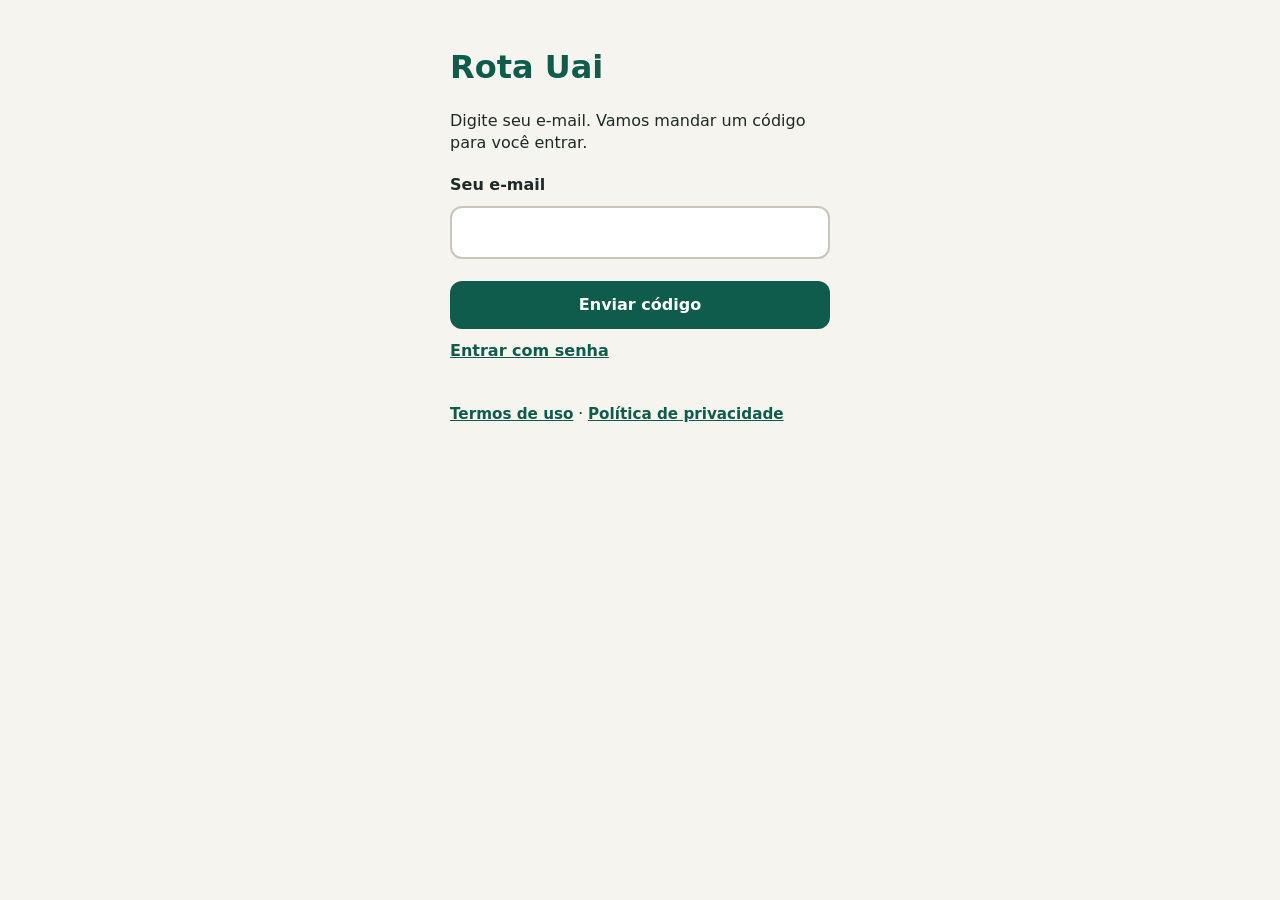
<file: index.html>
<!doctype html>
<html lang="pt-BR">
  <head>
    <meta charset="UTF-8" />
    <link rel="icon" type="image/svg+xml" href="/icone.svg" />
    <meta name="viewport" content="width=device-width, initial-scale=1.0" />
    <meta name="theme-color" content="#0f5c4d" />
    <title>Rota Uai</title>
    <meta name="description" content="Corridas de carro e moto em Minas Gerais." />
    <script type="module" crossorigin src="/assets/index-BkHpXlQr.js"></script>
    <link rel="stylesheet" crossorigin href="/assets/index-DUI4pHjF.css">
  <link rel="manifest" href="/manifest.webmanifest"><script id="vite-plugin-pwa:register-sw" src="/registerSW.js"></script></head>
  <body>
    <div id="root"></div>
  </body>
</html>
</file>
<file: assets/index-DUI4pHjF.css>
:root{--verde: #0f5c4d;--ouro: #f6c445;--fundo: #f6f4ee;--texto: #1d2a26;font-family:system-ui,-apple-system,Segoe UI,Roboto,sans-serif;color:var(--texto);background:var(--fundo)}*{box-sizing:border-box}body{margin:0;min-height:100vh}.tela{max-width:420px;margin:0 auto;padding:48px 20px}h1{font-size:2rem;margin:0 0 24px;color:var(--verde)}form{display:flex;flex-direction:column;gap:12px}label{font-weight:600}.ajuda{margin:0 0 8px;line-height:1.4}input,select{font:inherit;font-size:1.125rem;padding:14px;border:2px solid #c9c5b8;border-radius:12px;background:#fff}input:focus,select:focus{outline:3px solid var(--ouro);border-color:var(--verde)}.botao{font:inherit;font-weight:700;padding:14px;min-height:48px;border:0;border-radius:12px;background:var(--verde);color:#fff;cursor:pointer}.botao:disabled{opacity:.6;cursor:default}.botao.secundario{background:transparent;color:var(--verde);border:2px solid var(--verde)}.erro{color:#a4161a;font-weight:600;margin-top:12px}.app{display:flex;flex-direction:column;height:100dvh;max-width:480px;margin:0 auto;background:var(--fundo)}.mapa{flex:1 1 40%;min-height:200px}.painel{flex:0 0 auto;max-height:62dvh;overflow-y:auto;display:flex;flex-direction:column;gap:10px;padding:16px 16px 20px;background:#fff;border-radius:20px 20px 0 0;box-shadow:0 -4px 16px #0000001f}.titulo-painel{font-size:1.4rem;margin:0}.campo{position:relative;display:flex;flex-direction:column;gap:4px}.campo input{width:100%}.opcoes{list-style:none;margin:0;padding:4px;position:absolute;top:100%;left:0;right:0;z-index:5;background:#fff;border:2px solid #c9c5b8;border-radius:12px;max-height:220px;overflow-y:auto;box-shadow:0 8px 20px #00000026}.opcoes button{width:100%;text-align:left;font:inherit;padding:12px;min-height:48px;border:0;background:transparent;border-radius:8px;cursor:pointer}.opcoes button:hover,.opcoes button:focus-visible{background:#efece2}.opcoes .vazio{padding:12px;color:#6b6b5f}.link{align-self:flex-start;font:inherit;font-weight:600;color:var(--verde);background:none;border:0;padding:10px 0;min-height:44px;display:inline-flex;align-items:center;cursor:pointer;text-decoration:underline}.aviso{margin:0;padding:10px 12px;background:#fff4d6;border-radius:10px}.cartoes{display:grid;grid-template-columns:1fr 1fr;gap:10px}.cartao{font:inherit;display:flex;flex-direction:column;align-items:center;gap:4px;padding:14px 8px;min-height:72px;background:#fff;border:2px solid #c9c5b8;border-radius:14px;cursor:pointer}.cartao.marcado{border-color:var(--verde);background:#e6f1ee}.cartao-nome{font-weight:700}.cartao-preco{font-size:1.3rem;font-weight:800;color:var(--verde)}.marcador{width:20px;height:20px;border-radius:50%;border:3px solid #fff;box-shadow:0 1px 4px #0006}.pin{display:flex;flex-direction:column;align-items:center;padding:12px;background:var(--ouro);border-radius:14px}.pin-rotulo{font-weight:700}.pin-numero{font-size:3.2rem;font-weight:900;letter-spacing:.3em;padding-left:.3em;font-variant-numeric:tabular-nums}.motorista{display:flex;gap:12px;align-items:center}.avatar{flex:0 0 52px;height:52px;border-radius:50%;background:var(--verde);color:#fff;display:grid;place-items:center;font-size:1.5rem;font-weight:800}.placa{display:inline-block;margin-top:4px;padding:2px 10px;border:2px solid var(--texto);border-radius:6px;font-weight:800;letter-spacing:.1em}.pagar{padding:16px;background:#e6f1ee;border-radius:14px;margin-bottom:20px;line-height:1.5}.pagar p{margin:0 0 8px}.pix strong{font-size:1.15rem;word-break:break-all}.estrelas{display:flex;gap:6px;justify-content:center;margin:12px 0 20px}.estrela{font-size:2.6rem;width:56px;height:56px;line-height:1;background:none;border:0;color:#c9c5b8;cursor:pointer}.estrela.cheia{color:var(--ouro)}.tela .botao{width:100%;margin-top:10px}.painel .botao{width:100%}.sem-mapa{margin:0;padding:24px;text-align:center}a.botao{display:flex;align-items:center;justify-content:center;text-align:center;text-decoration:none}.botao-grande{min-height:72px;font-size:1.4rem}.campo-pin{font-size:2rem;text-align:center;letter-spacing:.4em;font-variant-numeric:tabular-nums}.arquivo{display:flex;flex-direction:column;gap:4px;margin:10px 0}.ok-arquivo{color:var(--verde);font-weight:700}img.avatar{object-fit:cover}.trecho{margin:8px 0}.trecho dt{font-weight:700;margin-top:8px}.trecho dd{margin:0}.oferta{position:fixed;top:0;right:0;bottom:0;left:0;z-index:50;display:flex;align-items:flex-end;justify-content:center;background:#0000008c}.oferta-caixa{width:100%;max-width:480px;max-height:92dvh;overflow-y:auto;display:flex;flex-direction:column;gap:10px;padding:16px 16px 24px;background:#fff;border-radius:20px 20px 0 0}.oferta-caixa .botao{width:100%}.contagem{position:relative;height:36px;border-radius:10px;background:#efece2;overflow:hidden}.contagem-barra{position:absolute;inset:0 auto 0 0;background:var(--ouro);transition:width .25s linear}.contagem-numero{position:relative;z-index:1;display:block;text-align:center;line-height:36px;font-weight:900;font-size:1.2rem}.ganho-grande{margin:0;font-size:2rem;font-weight:900;color:var(--verde)}.admin{max-width:880px;margin:0 auto;padding:24px 16px 48px}.admin h1{margin-bottom:12px}.admin h2{font-size:1.3rem;margin:20px 0 8px}.admin h3{margin:0 0 8px}.abas{display:flex;gap:6px;overflow-x:auto;padding-bottom:6px}.abas a{flex:0 0 auto;text-align:center;padding:12px 14px;min-height:48px;border-radius:12px;border:2px solid var(--verde);color:var(--verde);font-weight:700;text-decoration:none}.abas a.active{background:var(--verde);color:#fff}.lista{list-style:none;margin:0;padding:0;display:flex;flex-direction:column;gap:12px}.item{padding:14px;background:#fff;border:2px solid #e1ddd0;border-radius:14px;margin-bottom:12px}.lista .item{margin-bottom:0}.item-topo{display:flex;justify-content:space-between;align-items:center;gap:8px}.selo{padding:4px 10px;border-radius:999px;font-weight:700;font-size:.9rem;background:#fff4d6}.selo-approved{background:#d5ece4;color:var(--verde)}.selo-rejected{background:#f6d9da;color:#a4161a}.docs{list-style:none;margin:8px 0;padding:0;display:flex;flex-direction:column;gap:4px}.doc-img{display:block;max-width:100%;max-height:320px;margin-top:6px;border-radius:10px;border:2px solid #e1ddd0}.acoes{display:flex;gap:10px;flex-wrap:wrap}.acoes .botao{flex:1 1 140px;margin-top:0}.admin .botao{width:100%;margin-top:10px}.form-admin{display:flex;flex-direction:column;gap:8px;max-width:480px}.tarifa{padding:10px 0;border-top:1px solid #e1ddd0}.tarifa-campos{display:grid;grid-template-columns:repeat(auto-fit,minmax(130px,1fr));gap:8px;margin-top:6px}.tarifa-campos label{display:flex;flex-direction:column;gap:4px;font-size:.9rem}.tarifa-campos input{width:100%;padding:10px}@media(min-width:700px){.admin .botao{width:auto;min-width:160px}.acoes .botao{flex:0 0 auto}}.dia{display:flex;flex-direction:column;gap:8px;padding:14px;background:#e6f1ee;border:2px solid var(--verde);border-radius:14px}.dia-titulo{margin:0;font-size:1rem;color:var(--verde)}.dia-destaque{margin:0;font-size:1.5rem;font-weight:800;color:var(--verde)}.dia-detalhe,.dia-confirma p{margin:0;line-height:1.4}.dia-confirma{display:flex;flex-direction:column;gap:8px}.planos{margin-top:12px}.plano{display:flex;flex-direction:column;gap:6px;padding:16px;background:#fff;border:2px solid #c9c5b8;border-radius:14px}.plano-topo{display:flex;justify-content:space-between;align-items:baseline;gap:8px}.plano-nome{margin:0;font-size:1.2rem}.plano-preco{font-size:1.5rem;font-weight:800;color:var(--verde)}.plano-linha{margin:0}.subtitulo{font-size:1.2rem;margin:28px 0 10px}.dia a.botao,.plano .botao{width:100%}.tela .aviso{margin-bottom:12px}.tela .botao+.link,.tela a.botao+.link{margin-top:8px}.legal{max-width:560px;padding-top:24px;padding-bottom:48px;line-height:1.55}.legal h1{margin-bottom:4px}.legal h2{font-size:1.15rem;margin:24px 0 6px;color:var(--verde)}.legal ul{padding-left:20px;margin:0 0 8px}.legal li{margin-bottom:6px}.legal mark{background:var(--ouro);padding:0 4px;border-radius:4px}.legal-versao{margin:0 0 12px;color:#5b5b50;font-weight:600}.legal-rodape{margin-top:32px;padding-top:16px;border-top:1px solid #c9c5b8}.legal a,.rodape-login a{color:var(--verde);font-weight:600}.rodape-login{margin-top:32px;font-size:.95rem}.perigo{color:#a4161a;font-size:.95rem}.excluir{padding:12px;border:2px solid #a4161a;border-radius:14px;background:#fff}.botao.perigo-botao{background:#a4161a}.maplibregl-map{font:12px/20px Helvetica Neue,Arial,Helvetica,sans-serif;overflow:hidden;position:relative;-webkit-tap-highlight-color:rgb(0 0 0/0)}.maplibregl-canvas{left:0;position:absolute;top:0}.maplibregl-map:fullscreen{height:100%;width:100%}.maplibregl-ctrl-group button.maplibregl-ctrl-compass{touch-action:none}.maplibregl-canvas-container.maplibregl-interactive,.maplibregl-ctrl-group button.maplibregl-ctrl-compass{cursor:grab;-webkit-user-select:none;-moz-user-select:none;user-select:none}.maplibregl-canvas-container.maplibregl-interactive.maplibregl-track-pointer{cursor:pointer}.maplibregl-canvas-container.maplibregl-interactive:active,.maplibregl-ctrl-group button.maplibregl-ctrl-compass:active{cursor:grabbing}.maplibregl-canvas-container.maplibregl-touch-zoom-rotate,.maplibregl-canvas-container.maplibregl-touch-zoom-rotate .maplibregl-canvas{touch-action:pan-x pan-y}.maplibregl-canvas-container.maplibregl-touch-drag-pan,.maplibregl-canvas-container.maplibregl-touch-drag-pan .maplibregl-canvas{touch-action:pinch-zoom}.maplibregl-canvas-container.maplibregl-touch-zoom-rotate.maplibregl-touch-drag-pan,.maplibregl-canvas-container.maplibregl-touch-zoom-rotate.maplibregl-touch-drag-pan .maplibregl-canvas{touch-action:none}.maplibregl-canvas-container.maplibregl-touch-drag-pan.maplibregl-cooperative-gestures,.maplibregl-canvas-container.maplibregl-touch-drag-pan.maplibregl-cooperative-gestures .maplibregl-canvas{touch-action:pan-x pan-y}.maplibregl-ctrl-bottom-left,.maplibregl-ctrl-bottom-right,.maplibregl-ctrl-top-left,.maplibregl-ctrl-top-right{pointer-events:none;position:absolute;z-index:2}.maplibregl-ctrl-top-left{left:0;top:0}.maplibregl-ctrl-top-right{right:0;top:0}.maplibregl-ctrl-bottom-left{bottom:0;left:0}.maplibregl-ctrl-bottom-right{bottom:0;right:0}.maplibregl-ctrl{clear:both;pointer-events:auto;transform:translate(0)}.maplibregl-ctrl-top-left .maplibregl-ctrl{float:left;margin:10px 0 0 10px}.maplibregl-ctrl-top-right .maplibregl-ctrl{float:right;margin:10px 10px 0 0}.maplibregl-ctrl-bottom-left .maplibregl-ctrl{float:left;margin:0 0 10px 10px}.maplibregl-ctrl-bottom-right .maplibregl-ctrl{float:right;margin:0 10px 10px 0}.maplibregl-ctrl-group{background:#fff;border-radius:4px}.maplibregl-ctrl-group:not(:empty){box-shadow:0 0 0 2px #0000001a}@media(forced-colors:active){.maplibregl-ctrl-group:not(:empty){box-shadow:0 0 0 2px ButtonText}}.maplibregl-ctrl-group button{background-color:transparent;border:0;box-sizing:border-box;cursor:pointer;display:block;height:29px;outline:none;padding:0;width:29px}.maplibregl-ctrl-group button+button{border-top:1px solid #ddd}.maplibregl-ctrl button .maplibregl-ctrl-icon{background-position:50%;background-repeat:no-repeat;display:block;height:100%;width:100%}@media(forced-colors:active){.maplibregl-ctrl-icon{background-color:transparent}.maplibregl-ctrl-group button+button{border-top:1px solid ButtonText}}.maplibregl-ctrl button::-moz-focus-inner{border:0;padding:0}.maplibregl-ctrl-attrib-button:focus,.maplibregl-ctrl-group button:focus{box-shadow:0 0 2px 2px #0096ff}.maplibregl-ctrl button:disabled{cursor:not-allowed}.maplibregl-ctrl button:disabled .maplibregl-ctrl-icon{opacity:.25}.maplibregl-ctrl button:not(:disabled):hover{background-color:#0000000d}.maplibregl-ctrl-group button:focus:focus-visible{box-shadow:0 0 2px 2px #0096ff}.maplibregl-ctrl-group button:focus:not(:focus-visible){box-shadow:none}.maplibregl-ctrl-group button:focus:first-child{border-radius:4px 4px 0 0}.maplibregl-ctrl-group button:focus:last-child{border-radius:0 0 4px 4px}.maplibregl-ctrl-group button:focus:only-child{border-radius:inherit}.maplibregl-ctrl button.maplibregl-ctrl-zoom-out .maplibregl-ctrl-icon{background-image:url("data:image/svg+xml;charset=utf-8,%3Csvg xmlns='http://www.w3.org/2000/svg' width='29' height='29' fill='%23333' viewBox='0 0 29 29'%3E%3Cpath d='M10 13c-.75 0-1.5.75-1.5 1.5S9.25 16 10 16h9c.75 0 1.5-.75 1.5-1.5S19.75 13 19 13z'/%3E%3C/svg%3E")}.maplibregl-ctrl button.maplibregl-ctrl-zoom-in .maplibregl-ctrl-icon{background-image:url("data:image/svg+xml;charset=utf-8,%3Csvg xmlns='http://www.w3.org/2000/svg' width='29' height='29' fill='%23333' viewBox='0 0 29 29'%3E%3Cpath d='M14.5 8.5c-.75 0-1.5.75-1.5 1.5v3h-3c-.75 0-1.5.75-1.5 1.5S9.25 16 10 16h3v3c0 .75.75 1.5 1.5 1.5S16 19.75 16 19v-3h3c.75 0 1.5-.75 1.5-1.5S19.75 13 19 13h-3v-3c0-.75-.75-1.5-1.5-1.5'/%3E%3C/svg%3E")}@media(forced-colors:active){.maplibregl-ctrl button.maplibregl-ctrl-zoom-out .maplibregl-ctrl-icon{background-image:url("data:image/svg+xml;charset=utf-8,%3Csvg xmlns='http://www.w3.org/2000/svg' width='29' height='29' fill='%23fff' viewBox='0 0 29 29'%3E%3Cpath d='M10 13c-.75 0-1.5.75-1.5 1.5S9.25 16 10 16h9c.75 0 1.5-.75 1.5-1.5S19.75 13 19 13z'/%3E%3C/svg%3E")}.maplibregl-ctrl button.maplibregl-ctrl-zoom-in .maplibregl-ctrl-icon{background-image:url("data:image/svg+xml;charset=utf-8,%3Csvg xmlns='http://www.w3.org/2000/svg' width='29' height='29' fill='%23fff' viewBox='0 0 29 29'%3E%3Cpath d='M14.5 8.5c-.75 0-1.5.75-1.5 1.5v3h-3c-.75 0-1.5.75-1.5 1.5S9.25 16 10 16h3v3c0 .75.75 1.5 1.5 1.5S16 19.75 16 19v-3h3c.75 0 1.5-.75 1.5-1.5S19.75 13 19 13h-3v-3c0-.75-.75-1.5-1.5-1.5'/%3E%3C/svg%3E")}}@media(forced-colors:active)and (prefers-color-scheme:light){.maplibregl-ctrl button.maplibregl-ctrl-zoom-out .maplibregl-ctrl-icon{background-image:url("data:image/svg+xml;charset=utf-8,%3Csvg xmlns='http://www.w3.org/2000/svg' width='29' height='29' viewBox='0 0 29 29'%3E%3Cpath d='M10 13c-.75 0-1.5.75-1.5 1.5S9.25 16 10 16h9c.75 0 1.5-.75 1.5-1.5S19.75 13 19 13z'/%3E%3C/svg%3E")}.maplibregl-ctrl button.maplibregl-ctrl-zoom-in .maplibregl-ctrl-icon{background-image:url("data:image/svg+xml;charset=utf-8,%3Csvg xmlns='http://www.w3.org/2000/svg' width='29' height='29' viewBox='0 0 29 29'%3E%3Cpath d='M14.5 8.5c-.75 0-1.5.75-1.5 1.5v3h-3c-.75 0-1.5.75-1.5 1.5S9.25 16 10 16h3v3c0 .75.75 1.5 1.5 1.5S16 19.75 16 19v-3h3c.75 0 1.5-.75 1.5-1.5S19.75 13 19 13h-3v-3c0-.75-.75-1.5-1.5-1.5'/%3E%3C/svg%3E")}}.maplibregl-ctrl button.maplibregl-ctrl-fullscreen .maplibregl-ctrl-icon{background-image:url("data:image/svg+xml;charset=utf-8,%3Csvg xmlns='http://www.w3.org/2000/svg' width='29' height='29' fill='%23333' viewBox='0 0 29 29'%3E%3Cpath d='M24 16v5.5c0 1.75-.75 2.5-2.5 2.5H16v-1l3-1.5-4-5.5 1-1 5.5 4 1.5-3zM6 16l1.5 3 5.5-4 1 1-4 5.5 3 1.5v1H7.5C5.75 24 5 23.25 5 21.5V16zm7-11v1l-3 1.5 4 5.5-1 1-5.5-4L6 13H5V7.5C5 5.75 5.75 5 7.5 5zm11 2.5c0-1.75-.75-2.5-2.5-2.5H16v1l3 1.5-4 5.5 1 1 5.5-4 1.5 3h1z'/%3E%3C/svg%3E")}.maplibregl-ctrl button.maplibregl-ctrl-shrink .maplibregl-ctrl-icon{background-image:url("data:image/svg+xml;charset=utf-8,%3Csvg xmlns='http://www.w3.org/2000/svg' width='29' height='29' viewBox='0 0 29 29'%3E%3Cpath d='M18.5 16c-1.75 0-2.5.75-2.5 2.5V24h1l1.5-3 5.5 4 1-1-4-5.5 3-1.5v-1zM13 18.5c0-1.75-.75-2.5-2.5-2.5H5v1l3 1.5L4 24l1 1 5.5-4 1.5 3h1zm3-8c0 1.75.75 2.5 2.5 2.5H24v-1l-3-1.5L25 5l-1-1-5.5 4L17 5h-1zM10.5 13c1.75 0 2.5-.75 2.5-2.5V5h-1l-1.5 3L5 4 4 5l4 5.5L5 12v1z'/%3E%3C/svg%3E")}@media(forced-colors:active){.maplibregl-ctrl button.maplibregl-ctrl-fullscreen .maplibregl-ctrl-icon{background-image:url("data:image/svg+xml;charset=utf-8,%3Csvg xmlns='http://www.w3.org/2000/svg' width='29' height='29' fill='%23fff' viewBox='0 0 29 29'%3E%3Cpath d='M24 16v5.5c0 1.75-.75 2.5-2.5 2.5H16v-1l3-1.5-4-5.5 1-1 5.5 4 1.5-3zM6 16l1.5 3 5.5-4 1 1-4 5.5 3 1.5v1H7.5C5.75 24 5 23.25 5 21.5V16zm7-11v1l-3 1.5 4 5.5-1 1-5.5-4L6 13H5V7.5C5 5.75 5.75 5 7.5 5zm11 2.5c0-1.75-.75-2.5-2.5-2.5H16v1l3 1.5-4 5.5 1 1 5.5-4 1.5 3h1z'/%3E%3C/svg%3E")}.maplibregl-ctrl button.maplibregl-ctrl-shrink .maplibregl-ctrl-icon{background-image:url("data:image/svg+xml;charset=utf-8,%3Csvg xmlns='http://www.w3.org/2000/svg' width='29' height='29' fill='%23fff' viewBox='0 0 29 29'%3E%3Cpath d='M18.5 16c-1.75 0-2.5.75-2.5 2.5V24h1l1.5-3 5.5 4 1-1-4-5.5 3-1.5v-1zM13 18.5c0-1.75-.75-2.5-2.5-2.5H5v1l3 1.5L4 24l1 1 5.5-4 1.5 3h1zm3-8c0 1.75.75 2.5 2.5 2.5H24v-1l-3-1.5L25 5l-1-1-5.5 4L17 5h-1zM10.5 13c1.75 0 2.5-.75 2.5-2.5V5h-1l-1.5 3L5 4 4 5l4 5.5L5 12v1z'/%3E%3C/svg%3E")}}@media(forced-colors:active)and (prefers-color-scheme:light){.maplibregl-ctrl button.maplibregl-ctrl-fullscreen .maplibregl-ctrl-icon{background-image:url("data:image/svg+xml;charset=utf-8,%3Csvg xmlns='http://www.w3.org/2000/svg' width='29' height='29' viewBox='0 0 29 29'%3E%3Cpath d='M24 16v5.5c0 1.75-.75 2.5-2.5 2.5H16v-1l3-1.5-4-5.5 1-1 5.5 4 1.5-3zM6 16l1.5 3 5.5-4 1 1-4 5.5 3 1.5v1H7.5C5.75 24 5 23.25 5 21.5V16zm7-11v1l-3 1.5 4 5.5-1 1-5.5-4L6 13H5V7.5C5 5.75 5.75 5 7.5 5zm11 2.5c0-1.75-.75-2.5-2.5-2.5H16v1l3 1.5-4 5.5 1 1 5.5-4 1.5 3h1z'/%3E%3C/svg%3E")}.maplibregl-ctrl button.maplibregl-ctrl-shrink .maplibregl-ctrl-icon{background-image:url("data:image/svg+xml;charset=utf-8,%3Csvg xmlns='http://www.w3.org/2000/svg' width='29' height='29' viewBox='0 0 29 29'%3E%3Cpath d='M18.5 16c-1.75 0-2.5.75-2.5 2.5V24h1l1.5-3 5.5 4 1-1-4-5.5 3-1.5v-1zM13 18.5c0-1.75-.75-2.5-2.5-2.5H5v1l3 1.5L4 24l1 1 5.5-4 1.5 3h1zm3-8c0 1.75.75 2.5 2.5 2.5H24v-1l-3-1.5L25 5l-1-1-5.5 4L17 5h-1zM10.5 13c1.75 0 2.5-.75 2.5-2.5V5h-1l-1.5 3L5 4 4 5l4 5.5L5 12v1z'/%3E%3C/svg%3E")}}.maplibregl-ctrl button.maplibregl-ctrl-compass .maplibregl-ctrl-icon{background-image:url("data:image/svg+xml;charset=utf-8,%3Csvg xmlns='http://www.w3.org/2000/svg' width='29' height='29' fill='%23333' viewBox='0 0 29 29'%3E%3Cpath d='m10.5 14 4-8 4 8z'/%3E%3Cpath fill='%23ccc' d='m10.5 16 4 8 4-8z'/%3E%3C/svg%3E")}@media(forced-colors:active){.maplibregl-ctrl button.maplibregl-ctrl-compass .maplibregl-ctrl-icon{background-image:url("data:image/svg+xml;charset=utf-8,%3Csvg xmlns='http://www.w3.org/2000/svg' width='29' height='29' fill='%23fff' viewBox='0 0 29 29'%3E%3Cpath d='m10.5 14 4-8 4 8z'/%3E%3Cpath fill='%23ccc' d='m10.5 16 4 8 4-8z'/%3E%3C/svg%3E")}}@media(forced-colors:active)and (prefers-color-scheme:light){.maplibregl-ctrl button.maplibregl-ctrl-compass .maplibregl-ctrl-icon{background-image:url("data:image/svg+xml;charset=utf-8,%3Csvg xmlns='http://www.w3.org/2000/svg' width='29' height='29' viewBox='0 0 29 29'%3E%3Cpath d='m10.5 14 4-8 4 8z'/%3E%3Cpath fill='%23ccc' d='m10.5 16 4 8 4-8z'/%3E%3C/svg%3E")}}.maplibregl-ctrl button.maplibregl-ctrl-terrain .maplibregl-ctrl-icon{background-image:url("data:image/svg+xml;charset=utf-8,%3Csvg xmlns='http://www.w3.org/2000/svg' width='22' height='22' fill='%23333' viewBox='0 0 22 22'%3E%3Cpath d='m1.754 13.406 4.453-4.851 3.09 3.09 3.281 3.277.969-.969-3.309-3.312 3.844-4.121 6.148 6.886h1.082v-.855l-7.207-8.07-4.84 5.187L6.169 6.57l-5.48 5.965v.871ZM.688 16.844h20.625v1.375H.688Zm0 0'/%3E%3C/svg%3E")}.maplibregl-ctrl button.maplibregl-ctrl-terrain-enabled .maplibregl-ctrl-icon{background-image:url("data:image/svg+xml;charset=utf-8,%3Csvg xmlns='http://www.w3.org/2000/svg' width='22' height='22' fill='%2333b5e5' viewBox='0 0 22 22'%3E%3Cpath d='m1.754 13.406 4.453-4.851 3.09 3.09 3.281 3.277.969-.969-3.309-3.312 3.844-4.121 6.148 6.886h1.082v-.855l-7.207-8.07-4.84 5.187L6.169 6.57l-5.48 5.965v.871ZM.688 16.844h20.625v1.375H.688Zm0 0'/%3E%3C/svg%3E")}.maplibregl-ctrl button.maplibregl-ctrl-geolocate .maplibregl-ctrl-icon{background-image:url("data:image/svg+xml;charset=utf-8,%3Csvg xmlns='http://www.w3.org/2000/svg' width='29' height='29' fill='%23333' viewBox='0 0 20 20'%3E%3Cpath d='M10 4C9 4 9 5 9 5v.1A5 5 0 0 0 5.1 9H5s-1 0-1 1 1 1 1 1h.1A5 5 0 0 0 9 14.9v.1s0 1 1 1 1-1 1-1v-.1a5 5 0 0 0 3.9-3.9h.1s1 0 1-1-1-1-1-1h-.1A5 5 0 0 0 11 5.1V5s0-1-1-1m0 2.5a3.5 3.5 0 1 1 0 7 3.5 3.5 0 1 1 0-7'/%3E%3Ccircle cx='10' cy='10' r='2'/%3E%3C/svg%3E")}.maplibregl-ctrl button.maplibregl-ctrl-geolocate:disabled .maplibregl-ctrl-icon{background-image:url("data:image/svg+xml;charset=utf-8,%3Csvg xmlns='http://www.w3.org/2000/svg' width='29' height='29' fill='%23aaa' viewBox='0 0 20 20'%3E%3Cpath d='M10 4C9 4 9 5 9 5v.1A5 5 0 0 0 5.1 9H5s-1 0-1 1 1 1 1 1h.1A5 5 0 0 0 9 14.9v.1s0 1 1 1 1-1 1-1v-.1a5 5 0 0 0 3.9-3.9h.1s1 0 1-1-1-1-1-1h-.1A5 5 0 0 0 11 5.1V5s0-1-1-1m0 2.5a3.5 3.5 0 1 1 0 7 3.5 3.5 0 1 1 0-7'/%3E%3Ccircle cx='10' cy='10' r='2'/%3E%3Cpath fill='red' d='m14 5 1 1-9 9-1-1z'/%3E%3C/svg%3E")}.maplibregl-ctrl button.maplibregl-ctrl-geolocate.maplibregl-ctrl-geolocate-active .maplibregl-ctrl-icon{background-image:url("data:image/svg+xml;charset=utf-8,%3Csvg xmlns='http://www.w3.org/2000/svg' width='29' height='29' fill='%2333b5e5' viewBox='0 0 20 20'%3E%3Cpath d='M10 4C9 4 9 5 9 5v.1A5 5 0 0 0 5.1 9H5s-1 0-1 1 1 1 1 1h.1A5 5 0 0 0 9 14.9v.1s0 1 1 1 1-1 1-1v-.1a5 5 0 0 0 3.9-3.9h.1s1 0 1-1-1-1-1-1h-.1A5 5 0 0 0 11 5.1V5s0-1-1-1m0 2.5a3.5 3.5 0 1 1 0 7 3.5 3.5 0 1 1 0-7'/%3E%3Ccircle cx='10' cy='10' r='2'/%3E%3C/svg%3E")}.maplibregl-ctrl button.maplibregl-ctrl-geolocate.maplibregl-ctrl-geolocate-active-error .maplibregl-ctrl-icon{background-image:url("data:image/svg+xml;charset=utf-8,%3Csvg xmlns='http://www.w3.org/2000/svg' width='29' height='29' fill='%23e58978' viewBox='0 0 20 20'%3E%3Cpath d='M10 4C9 4 9 5 9 5v.1A5 5 0 0 0 5.1 9H5s-1 0-1 1 1 1 1 1h.1A5 5 0 0 0 9 14.9v.1s0 1 1 1 1-1 1-1v-.1a5 5 0 0 0 3.9-3.9h.1s1 0 1-1-1-1-1-1h-.1A5 5 0 0 0 11 5.1V5s0-1-1-1m0 2.5a3.5 3.5 0 1 1 0 7 3.5 3.5 0 1 1 0-7'/%3E%3Ccircle cx='10' cy='10' r='2'/%3E%3C/svg%3E")}.maplibregl-ctrl button.maplibregl-ctrl-geolocate.maplibregl-ctrl-geolocate-background .maplibregl-ctrl-icon{background-image:url("data:image/svg+xml;charset=utf-8,%3Csvg xmlns='http://www.w3.org/2000/svg' width='29' height='29' fill='%2333b5e5' viewBox='0 0 20 20'%3E%3Cpath d='M10 4C9 4 9 5 9 5v.1A5 5 0 0 0 5.1 9H5s-1 0-1 1 1 1 1 1h.1A5 5 0 0 0 9 14.9v.1s0 1 1 1 1-1 1-1v-.1a5 5 0 0 0 3.9-3.9h.1s1 0 1-1-1-1-1-1h-.1A5 5 0 0 0 11 5.1V5s0-1-1-1m0 2.5a3.5 3.5 0 1 1 0 7 3.5 3.5 0 1 1 0-7'/%3E%3C/svg%3E")}.maplibregl-ctrl button.maplibregl-ctrl-geolocate.maplibregl-ctrl-geolocate-background-error .maplibregl-ctrl-icon{background-image:url("data:image/svg+xml;charset=utf-8,%3Csvg xmlns='http://www.w3.org/2000/svg' width='29' height='29' fill='%23e54e33' viewBox='0 0 20 20'%3E%3Cpath d='M10 4C9 4 9 5 9 5v.1A5 5 0 0 0 5.1 9H5s-1 0-1 1 1 1 1 1h.1A5 5 0 0 0 9 14.9v.1s0 1 1 1 1-1 1-1v-.1a5 5 0 0 0 3.9-3.9h.1s1 0 1-1-1-1-1-1h-.1A5 5 0 0 0 11 5.1V5s0-1-1-1m0 2.5a3.5 3.5 0 1 1 0 7 3.5 3.5 0 1 1 0-7'/%3E%3C/svg%3E")}.maplibregl-ctrl button.maplibregl-ctrl-geolocate.maplibregl-ctrl-geolocate-waiting .maplibregl-ctrl-icon{animation:maplibregl-spin 2s linear infinite}@media(forced-colors:active){.maplibregl-ctrl button.maplibregl-ctrl-geolocate .maplibregl-ctrl-icon{background-image:url("data:image/svg+xml;charset=utf-8,%3Csvg xmlns='http://www.w3.org/2000/svg' width='29' height='29' fill='%23fff' viewBox='0 0 20 20'%3E%3Cpath d='M10 4C9 4 9 5 9 5v.1A5 5 0 0 0 5.1 9H5s-1 0-1 1 1 1 1 1h.1A5 5 0 0 0 9 14.9v.1s0 1 1 1 1-1 1-1v-.1a5 5 0 0 0 3.9-3.9h.1s1 0 1-1-1-1-1-1h-.1A5 5 0 0 0 11 5.1V5s0-1-1-1m0 2.5a3.5 3.5 0 1 1 0 7 3.5 3.5 0 1 1 0-7'/%3E%3Ccircle cx='10' cy='10' r='2'/%3E%3C/svg%3E")}.maplibregl-ctrl button.maplibregl-ctrl-geolocate:disabled .maplibregl-ctrl-icon{background-image:url("data:image/svg+xml;charset=utf-8,%3Csvg xmlns='http://www.w3.org/2000/svg' width='29' height='29' fill='%23999' viewBox='0 0 20 20'%3E%3Cpath d='M10 4C9 4 9 5 9 5v.1A5 5 0 0 0 5.1 9H5s-1 0-1 1 1 1 1 1h.1A5 5 0 0 0 9 14.9v.1s0 1 1 1 1-1 1-1v-.1a5 5 0 0 0 3.9-3.9h.1s1 0 1-1-1-1-1-1h-.1A5 5 0 0 0 11 5.1V5s0-1-1-1m0 2.5a3.5 3.5 0 1 1 0 7 3.5 3.5 0 1 1 0-7'/%3E%3Ccircle cx='10' cy='10' r='2'/%3E%3Cpath fill='red' d='m14 5 1 1-9 9-1-1z'/%3E%3C/svg%3E")}.maplibregl-ctrl button.maplibregl-ctrl-geolocate.maplibregl-ctrl-geolocate-active .maplibregl-ctrl-icon{background-image:url("data:image/svg+xml;charset=utf-8,%3Csvg xmlns='http://www.w3.org/2000/svg' width='29' height='29' fill='%2333b5e5' viewBox='0 0 20 20'%3E%3Cpath d='M10 4C9 4 9 5 9 5v.1A5 5 0 0 0 5.1 9H5s-1 0-1 1 1 1 1 1h.1A5 5 0 0 0 9 14.9v.1s0 1 1 1 1-1 1-1v-.1a5 5 0 0 0 3.9-3.9h.1s1 0 1-1-1-1-1-1h-.1A5 5 0 0 0 11 5.1V5s0-1-1-1m0 2.5a3.5 3.5 0 1 1 0 7 3.5 3.5 0 1 1 0-7'/%3E%3Ccircle cx='10' cy='10' r='2'/%3E%3C/svg%3E")}.maplibregl-ctrl button.maplibregl-ctrl-geolocate.maplibregl-ctrl-geolocate-active-error .maplibregl-ctrl-icon{background-image:url("data:image/svg+xml;charset=utf-8,%3Csvg xmlns='http://www.w3.org/2000/svg' width='29' height='29' fill='%23e58978' viewBox='0 0 20 20'%3E%3Cpath d='M10 4C9 4 9 5 9 5v.1A5 5 0 0 0 5.1 9H5s-1 0-1 1 1 1 1 1h.1A5 5 0 0 0 9 14.9v.1s0 1 1 1 1-1 1-1v-.1a5 5 0 0 0 3.9-3.9h.1s1 0 1-1-1-1-1-1h-.1A5 5 0 0 0 11 5.1V5s0-1-1-1m0 2.5a3.5 3.5 0 1 1 0 7 3.5 3.5 0 1 1 0-7'/%3E%3Ccircle cx='10' cy='10' r='2'/%3E%3C/svg%3E")}.maplibregl-ctrl button.maplibregl-ctrl-geolocate.maplibregl-ctrl-geolocate-background .maplibregl-ctrl-icon{background-image:url("data:image/svg+xml;charset=utf-8,%3Csvg xmlns='http://www.w3.org/2000/svg' width='29' height='29' fill='%2333b5e5' viewBox='0 0 20 20'%3E%3Cpath d='M10 4C9 4 9 5 9 5v.1A5 5 0 0 0 5.1 9H5s-1 0-1 1 1 1 1 1h.1A5 5 0 0 0 9 14.9v.1s0 1 1 1 1-1 1-1v-.1a5 5 0 0 0 3.9-3.9h.1s1 0 1-1-1-1-1-1h-.1A5 5 0 0 0 11 5.1V5s0-1-1-1m0 2.5a3.5 3.5 0 1 1 0 7 3.5 3.5 0 1 1 0-7'/%3E%3C/svg%3E")}.maplibregl-ctrl button.maplibregl-ctrl-geolocate.maplibregl-ctrl-geolocate-background-error .maplibregl-ctrl-icon{background-image:url("data:image/svg+xml;charset=utf-8,%3Csvg xmlns='http://www.w3.org/2000/svg' width='29' height='29' fill='%23e54e33' viewBox='0 0 20 20'%3E%3Cpath d='M10 4C9 4 9 5 9 5v.1A5 5 0 0 0 5.1 9H5s-1 0-1 1 1 1 1 1h.1A5 5 0 0 0 9 14.9v.1s0 1 1 1 1-1 1-1v-.1a5 5 0 0 0 3.9-3.9h.1s1 0 1-1-1-1-1-1h-.1A5 5 0 0 0 11 5.1V5s0-1-1-1m0 2.5a3.5 3.5 0 1 1 0 7 3.5 3.5 0 1 1 0-7'/%3E%3C/svg%3E")}}@media(forced-colors:active)and (prefers-color-scheme:light){.maplibregl-ctrl button.maplibregl-ctrl-geolocate .maplibregl-ctrl-icon{background-image:url("data:image/svg+xml;charset=utf-8,%3Csvg xmlns='http://www.w3.org/2000/svg' width='29' height='29' viewBox='0 0 20 20'%3E%3Cpath d='M10 4C9 4 9 5 9 5v.1A5 5 0 0 0 5.1 9H5s-1 0-1 1 1 1 1 1h.1A5 5 0 0 0 9 14.9v.1s0 1 1 1 1-1 1-1v-.1a5 5 0 0 0 3.9-3.9h.1s1 0 1-1-1-1-1-1h-.1A5 5 0 0 0 11 5.1V5s0-1-1-1m0 2.5a3.5 3.5 0 1 1 0 7 3.5 3.5 0 1 1 0-7'/%3E%3Ccircle cx='10' cy='10' r='2'/%3E%3C/svg%3E")}.maplibregl-ctrl button.maplibregl-ctrl-geolocate:disabled .maplibregl-ctrl-icon{background-image:url("data:image/svg+xml;charset=utf-8,%3Csvg xmlns='http://www.w3.org/2000/svg' width='29' height='29' fill='%23666' viewBox='0 0 20 20'%3E%3Cpath d='M10 4C9 4 9 5 9 5v.1A5 5 0 0 0 5.1 9H5s-1 0-1 1 1 1 1 1h.1A5 5 0 0 0 9 14.9v.1s0 1 1 1 1-1 1-1v-.1a5 5 0 0 0 3.9-3.9h.1s1 0 1-1-1-1-1-1h-.1A5 5 0 0 0 11 5.1V5s0-1-1-1m0 2.5a3.5 3.5 0 1 1 0 7 3.5 3.5 0 1 1 0-7'/%3E%3Ccircle cx='10' cy='10' r='2'/%3E%3Cpath fill='red' d='m14 5 1 1-9 9-1-1z'/%3E%3C/svg%3E")}}@keyframes maplibregl-spin{0%{transform:rotate(0)}to{transform:rotate(1turn)}}a.maplibregl-ctrl-logo{background-image:url("data:image/svg+xml;charset=utf-8,%3Csvg xmlns='http://www.w3.org/2000/svg' width='88' height='23' fill='none'%3E%3Cpath fill='%23000' fill-opacity='.4' fill-rule='evenodd' d='M17.408 16.796h-1.827l2.501-12.095h.198l3.324 6.533.988 2.19.988-2.19 3.258-6.533h.181l2.6 12.095h-1.81l-1.218-5.644-.362-1.71-.658 1.71-2.929 5.644h-.098l-2.914-5.644-.757-1.71-.345 1.71zm1.958-3.42-.726 3.663a1.255 1.255 0 0 1-1.232 1.011h-1.827a1.255 1.255 0 0 1-1.229-1.509l2.501-12.095a1.255 1.255 0 0 1 1.23-1.001h.197a1.25 1.25 0 0 1 1.12.685l3.19 6.273 3.125-6.263a1.25 1.25 0 0 1 1.123-.695h.181a1.255 1.255 0 0 1 1.227.991l1.443 6.71a5 5 0 0 1 .314-.787l.009-.016a4.6 4.6 0 0 1 1.777-1.887c.782-.46 1.668-.667 2.611-.667a4.6 4.6 0 0 1 1.7.32l.306.134c.21-.16.474-.256.759-.256h1.694a1.255 1.255 0 0 1 1.212.925 1.255 1.255 0 0 1 1.212-.925h1.711c.284 0 .545.094.755.252.613-.3 1.312-.45 2.075-.45 1.356 0 2.557.445 3.482 1.4q.47.48.763 1.064V4.701a1.255 1.255 0 0 1 1.255-1.255h1.86A1.255 1.255 0 0 1 54.44 4.7v9.194h2.217c.19 0 .37.043.532.118v-4.77c0-.356.147-.678.385-.906a2.42 2.42 0 0 1-.682-1.71c0-.665.267-1.253.735-1.7a2.45 2.45 0 0 1 1.722-.674 2.43 2.43 0 0 1 1.705.675q.318.302.504.683V4.7a1.255 1.255 0 0 1 1.255-1.255h1.744A1.255 1.255 0 0 1 65.812 4.7v3.335a4.8 4.8 0 0 1 1.526-.246c.938 0 1.817.214 2.59.69a4.47 4.47 0 0 1 1.67 1.743v-.98a1.255 1.255 0 0 1 1.256-1.256h1.777c.233 0 .451.064.639.174a3.4 3.4 0 0 1 1.567-.372c.346 0 .861.02 1.285.232a1.25 1.25 0 0 1 .689 1.004 4.7 4.7 0 0 1 .853-.588c.795-.44 1.675-.647 2.61-.647 1.385 0 2.65.39 3.525 1.396.836.938 1.168 2.173 1.168 3.528q-.001.515-.056 1.051a1.255 1.255 0 0 1-.947 1.09l.408.952a1.255 1.255 0 0 1-.477 1.552c-.418.268-.92.463-1.458.612-.613.171-1.304.244-2.049.244-1.06 0-2.043-.207-2.886-.698l-.015-.008c-.798-.48-1.419-1.135-1.818-1.963l-.004-.008a5.8 5.8 0 0 1-.548-2.512q0-.429.053-.843a1.3 1.3 0 0 1-.333-.086l-.166-.004c-.223 0-.426.062-.643.228-.03.024-.142.139-.142.59v3.883a1.255 1.255 0 0 1-1.256 1.256h-1.777a1.255 1.255 0 0 1-1.256-1.256V15.69l-.032.057a4.8 4.8 0 0 1-1.86 1.833 5.04 5.04 0 0 1-2.484.634 4.5 4.5 0 0 1-1.935-.424 1.25 1.25 0 0 1-.764.258h-1.71a1.255 1.255 0 0 1-1.256-1.255V7.687a2.4 2.4 0 0 1-.428.625c.253.23.412.561.412.93v7.553a1.255 1.255 0 0 1-1.256 1.255h-1.843a1.25 1.25 0 0 1-.894-.373c-.228.23-.544.373-.894.373H51.32a1.255 1.255 0 0 1-1.256-1.255v-1.251l-.061.117a4.7 4.7 0 0 1-1.782 1.884 4.77 4.77 0 0 1-2.485.67 5.6 5.6 0 0 1-1.485-.188l.009 2.764a1.255 1.255 0 0 1-1.255 1.259h-1.729a1.255 1.255 0 0 1-1.255-1.255v-3.537a1.255 1.255 0 0 1-1.167.793h-1.679a1.25 1.25 0 0 1-.77-.263 4.5 4.5 0 0 1-1.945.429c-.885 0-1.724-.21-2.495-.632l-.017-.01a5 5 0 0 1-1.081-.836 1.255 1.255 0 0 1-1.254 1.312h-1.81a1.255 1.255 0 0 1-1.228-.99l-.782-3.625-2.044 3.939a1.25 1.25 0 0 1-1.115.676h-.098a1.25 1.25 0 0 1-1.116-.68l-2.061-3.994zM35.92 16.63l.207-.114.223-.15q.493-.356.735-.785l.061-.118.033 1.332h1.678V9.242h-1.694l-.033 1.267q-.133-.329-.526-.658l-.032-.028a3.2 3.2 0 0 0-.668-.428l-.27-.12a3.3 3.3 0 0 0-1.235-.23q-1.136-.001-1.974.493a3.36 3.36 0 0 0-1.3 1.382q-.445.89-.444 2.074 0 1.2.51 2.107a3.8 3.8 0 0 0 1.382 1.381 3.9 3.9 0 0 0 1.893.477q.795 0 1.455-.33zm-2.789-5.38q-.576.675-.575 1.762 0 1.102.559 1.794.576.675 1.645.675a2.25 2.25 0 0 0 .934-.19 2.2 2.2 0 0 0 .468-.29l.178-.161a2.2 2.2 0 0 0 .397-.561q.244-.5.244-1.15v-.115q0-.708-.296-1.267l-.043-.077a2.2 2.2 0 0 0-.633-.709l-.13-.086-.047-.028a2.1 2.1 0 0 0-1.073-.285q-1.052 0-1.629.692zm2.316 2.706c.163-.17.28-.407.28-.83v-.114c0-.292-.06-.508-.15-.68a.96.96 0 0 0-.353-.389.85.85 0 0 0-.464-.127c-.4 0-.56.114-.664.239l-.01.012c-.148.174-.275.45-.275.945 0 .506.122.801.27.99.097.11.266.224.68.224.303 0 .504-.09.687-.269zm7.545 1.705a2.6 2.6 0 0 0 .331.423q.319.33.755.548l.173.074q.65.255 1.49.255 1.02 0 1.844-.493a3.45 3.45 0 0 0 1.316-1.4q.493-.904.493-2.089 0-1.909-.988-2.913-.988-1.02-2.584-1.02-.898 0-1.575.347a3 3 0 0 0-.415.262l-.199.166a3.4 3.4 0 0 0-.64.82V9.242h-1.712v11.553h1.729l-.017-5.134zm.53-1.138q.206.29.48.5l.155.11.053.034q.51.296 1.119.297 1.07 0 1.645-.675.577-.69.576-1.762 0-1.119-.576-1.777-.558-.675-1.645-.675-.435 0-.835.16a2 2 0 0 0-.284.136 2 2 0 0 0-.363.254 2.2 2.2 0 0 0-.46.569l-.082.162a2.6 2.6 0 0 0-.213 1.072v.115q0 .707.296 1.267l.135.211zm.964-.818a1.1 1.1 0 0 0 .367.385.94.94 0 0 0 .476.118c.423 0 .59-.117.687-.23.159-.194.28-.478.28-.95 0-.53-.133-.8-.266-.952l-.021-.025c-.078-.094-.231-.221-.68-.221a1 1 0 0 0-.503.135l-.012.007a.86.86 0 0 0-.335.343c-.073.133-.132.324-.132.614v.115a1.4 1.4 0 0 0 .14.66zm15.7-6.222q.347-.346.346-.856a1.05 1.05 0 0 0-.345-.79 1.18 1.18 0 0 0-.84-.329q-.51 0-.855.33a1.05 1.05 0 0 0-.346.79q0 .51.346.855.345.346.856.346.51 0 .839-.346zm4.337 9.314.033-1.332q.191.403.59.747l.098.081a4 4 0 0 0 .316.224l.223.122a3.2 3.2 0 0 0 1.44.322 3.8 3.8 0 0 0 1.875-.477 3.5 3.5 0 0 0 1.382-1.366q.527-.89.526-2.09 0-1.184-.444-2.073a3.24 3.24 0 0 0-1.283-1.399q-.823-.51-1.942-.51a3.5 3.5 0 0 0-1.527.344l-.086.043-.165.09a3 3 0 0 0-.33.214q-.432.315-.656.707a2 2 0 0 0-.099.198l.082-1.283V4.701h-1.744v12.095zm.473-2.509a2.5 2.5 0 0 0 .566.7q.117.098.245.18l.144.08a2.1 2.1 0 0 0 .975.232q1.07 0 1.645-.675.576-.69.576-1.778 0-1.102-.576-1.777-.56-.691-1.645-.692a2.2 2.2 0 0 0-1.015.235q-.22.113-.415.282l-.15.142a2.1 2.1 0 0 0-.42.594q-.223.479-.223 1.1v.115q0 .705.293 1.26zm2.616-.293c.157-.191.28-.479.28-.967 0-.51-.13-.79-.276-.961l-.021-.026c-.082-.1-.232-.225-.67-.225a.87.87 0 0 0-.681.279l-.012.011c-.154.155-.274.38-.274.807v.115c0 .285.057.499.144.669a1.1 1.1 0 0 0 .367.405c.137.082.28.123.455.123.423 0 .59-.118.686-.23zm8.266-3.013q.345-.13.724-.14l.069-.002q.493 0 .642.099l.247-1.794q-.196-.099-.717-.099a2.3 2.3 0 0 0-.545.063 2 2 0 0 0-.411.148 2.2 2.2 0 0 0-.4.249 2.5 2.5 0 0 0-.485.499 2.7 2.7 0 0 0-.32.581l-.05.137v-1.48h-1.778v7.553h1.777v-3.884q0-.546.159-.943a1.5 1.5 0 0 1 .466-.636 2.5 2.5 0 0 1 .399-.253 2 2 0 0 1 .224-.099zm9.784 2.656.05-.922q0-1.743-.856-2.698-.838-.97-2.584-.97-1.119-.001-2.007.493a3.46 3.46 0 0 0-1.4 1.382q-.493.906-.493 2.106 0 1.07.428 1.975.428.89 1.332 1.432.906.526 2.255.526.973 0 1.668-.185l.044-.012.135-.04q.613-.184.984-.421l-.542-1.267q-.3.162-.642.274l-.297.087q-.51.131-1.3.131-.954 0-1.497-.444a1.6 1.6 0 0 1-.192-.193q-.366-.44-.512-1.234l-.004-.021zm-5.427-1.256-.003.022h3.752v-.138q-.011-.727-.288-1.118a1 1 0 0 0-.156-.176q-.46-.428-1.316-.428-.986 0-1.494.604-.379.45-.494 1.234zm-27.053 2.77V4.7h-1.86v12.095h5.333V15.15zm7.103-5.908v7.553h-1.843V9.242h1.843z'/%3E%3Cpath fill='%23fff' d='m19.63 11.151-.757-1.71-.345 1.71-1.12 5.644h-1.827L18.083 4.7h.197l3.325 6.533.988 2.19.988-2.19L26.839 4.7h.181l2.6 12.095h-1.81l-1.218-5.644-.362-1.71-.658 1.71-2.93 5.644h-.098l-2.913-5.644zm14.836 5.81q-1.02 0-1.893-.478a3.8 3.8 0 0 1-1.381-1.382q-.51-.906-.51-2.106 0-1.185.444-2.074a3.36 3.36 0 0 1 1.3-1.382q.839-.494 1.974-.494a3.3 3.3 0 0 1 1.234.231 3.3 3.3 0 0 1 .97.575q.396.33.527.659l.033-1.267h1.694v7.553H37.18l-.033-1.332q-.279.593-1.02 1.053a3.17 3.17 0 0 1-1.662.444zm.296-1.482q.938 0 1.58-.642.642-.66.642-1.711v-.115q0-.708-.296-1.267a2.2 2.2 0 0 0-.807-.872 2.1 2.1 0 0 0-1.119-.313q-1.053 0-1.629.692-.575.675-.575 1.76 0 1.103.559 1.795.577.675 1.645.675zm6.521-6.237h1.711v1.4q.906-1.597 2.83-1.597 1.596 0 2.584 1.02.988 1.005.988 2.914 0 1.185-.493 2.09a3.46 3.46 0 0 1-1.316 1.399 3.5 3.5 0 0 1-1.844.493q-.954 0-1.662-.329a2.67 2.67 0 0 1-1.086-.97l.017 5.134h-1.728zm4.048 6.22q1.07 0 1.645-.674.577-.69.576-1.762 0-1.119-.576-1.777-.558-.675-1.645-.675-.592 0-1.12.296-.51.28-.822.823-.296.527-.296 1.234v.115q0 .708.296 1.267.313.543.823.855.51.296 1.119.297z'/%3E%3Cpath fill='%23e1e3e9' d='M51.325 4.7h1.86v10.45h3.473v1.646h-5.333zm7.12 4.542h1.843v7.553h-1.843zm.905-1.415a1.16 1.16 0 0 1-.856-.346 1.17 1.17 0 0 1-.346-.856 1.05 1.05 0 0 1 .346-.79q.346-.329.856-.329.494 0 .839.33a1.05 1.05 0 0 1 .345.79 1.16 1.16 0 0 1-.345.855q-.33.346-.84.346zm7.875 9.133a3.17 3.17 0 0 1-1.662-.444q-.723-.46-1.004-1.053l-.033 1.332h-1.71V4.701h1.743v4.657l-.082 1.283q.279-.658 1.086-1.119a3.5 3.5 0 0 1 1.778-.477q1.119 0 1.942.51a3.24 3.24 0 0 1 1.283 1.4q.445.888.444 2.072 0 1.201-.526 2.09a3.5 3.5 0 0 1-1.382 1.366 3.8 3.8 0 0 1-1.876.477zm-.296-1.481q1.069 0 1.645-.675.577-.69.577-1.778 0-1.102-.577-1.776-.56-.691-1.645-.692a2.12 2.12 0 0 0-1.58.659q-.642.641-.642 1.694v.115q0 .71.296 1.267a2.4 2.4 0 0 0 .807.872 2.1 2.1 0 0 0 1.119.313zm5.927-6.237h1.777v1.481q.263-.757.856-1.217a2.14 2.14 0 0 1 1.349-.46q.527 0 .724.098l-.247 1.794q-.149-.099-.642-.099-.774 0-1.416.494-.626.493-.626 1.58v3.883h-1.777V9.242zm9.534 7.718q-1.35 0-2.255-.526-.904-.543-1.332-1.432a4.6 4.6 0 0 1-.428-1.975q0-1.2.493-2.106a3.46 3.46 0 0 1 1.4-1.382q.889-.495 2.007-.494 1.744 0 2.584.97.855.956.856 2.7 0 .444-.05.92h-5.43q.18 1.005.708 1.45.542.443 1.497.443.79 0 1.3-.131a4 4 0 0 0 .938-.362l.542 1.267q-.411.263-1.119.46-.708.198-1.711.197zm1.596-4.558q.016-1.02-.444-1.432-.46-.428-1.316-.428-1.728 0-1.991 1.86z'/%3E%3Cpath d='M5.074 15.948a.484.657 0 0 0-.486.659v1.84a.484.657 0 0 0 .486.659h4.101a.484.657 0 0 0 .486-.659v-1.84a.484.657 0 0 0-.486-.659zm3.56 1.16H5.617v.838h3.017z' style='fill:%23fff;fill-rule:evenodd;stroke-width:1.03600001'/%3E%3Cg style='stroke-width:1.12603545'%3E%3Cpath d='M-9.408-1.416c-3.833-.025-7.056 2.912-7.08 6.615-.02 3.08 1.653 4.832 3.107 6.268.903.892 1.721 1.74 2.32 2.902l-.525-.004c-.543-.003-.992.304-1.24.639a1.87 1.87 0 0 0-.362 1.121l-.011 1.877c-.003.402.104.787.347 1.125.244.338.688.653 1.23.656l4.142.028c.542.003.99-.306 1.238-.641a1.87 1.87 0 0 0 .363-1.121l.012-1.875a1.87 1.87 0 0 0-.348-1.127c-.243-.338-.688-.653-1.23-.656l-.518-.004c.597-1.145 1.425-1.983 2.348-2.87 1.473-1.414 3.18-3.149 3.2-6.226-.016-3.59-2.923-6.684-6.993-6.707m-.006 1.1v.002c3.274.02 5.92 2.532 5.9 5.6-.017 2.706-1.39 4.026-2.863 5.44-1.034.994-2.118 2.033-2.814 3.633-.018.041-.052.055-.075.065q-.013.004-.02.01a.34.34 0 0 1-.226.084.34.34 0 0 1-.224-.086l-.092-.077c-.699-1.615-1.768-2.669-2.781-3.67-1.454-1.435-2.797-2.762-2.78-5.478.02-3.067 2.7-5.545 5.975-5.523m-.02 2.826c-1.62-.01-2.944 1.315-2.955 2.96-.01 1.646 1.295 2.988 2.916 2.999h.002c1.621.01 2.943-1.316 2.953-2.961.011-1.646-1.294-2.988-2.916-2.998m-.005 1.1c1.017.006 1.829.83 1.822 1.89s-.83 1.874-1.848 1.867c-1.018-.006-1.829-.83-1.822-1.89s.83-1.874 1.848-1.868m-2.155 11.857 4.14.025c.271.002.49.305.487.676l-.013 1.875c-.003.37-.224.67-.495.668l-4.14-.025c-.27-.002-.487-.306-.485-.676l.012-1.875c.003-.37.224-.67.494-.668' style='color:%23000;font-style:normal;font-variant:normal;font-weight:400;font-stretch:normal;font-size:medium;line-height:normal;font-family:sans-serif;font-variant-ligatures:normal;font-variant-position:normal;font-variant-caps:normal;font-variant-numeric:normal;font-variant-alternates:normal;font-feature-settings:normal;text-indent:0;text-align:start;text-decoration:none;text-decoration-line:none;text-decoration-style:solid;text-decoration-color:%23000;letter-spacing:normal;word-spacing:normal;text-transform:none;writing-mode:lr-tb;direction:ltr;text-orientation:mixed;dominant-baseline:auto;baseline-shift:baseline;text-anchor:start;white-space:normal;shape-padding:0;clip-rule:evenodd;display:inline;overflow:visible;visibility:visible;opacity:1;isolation:auto;mix-blend-mode:normal;color-interpolation:sRGB;color-interpolation-filters:linearRGB;solid-color:%23000;solid-opacity:1;vector-effect:none;fill:%23000;fill-opacity:.4;fill-rule:evenodd;stroke:none;stroke-width:2.47727823;stroke-linecap:butt;stroke-linejoin:miter;stroke-miterlimit:4;stroke-dasharray:none;stroke-dashoffset:0;stroke-opacity:1;color-rendering:auto;image-rendering:auto;shape-rendering:auto;text-rendering:auto' transform='translate(15.553 2.85)scale(.88807)'/%3E%3Cpath d='M-9.415-.316C-12.69-.338-15.37 2.14-15.39 5.207c-.017 2.716 1.326 4.041 2.78 5.477 1.013 1 2.081 2.055 2.78 3.67l.092.076a.34.34 0 0 0 .225.086.34.34 0 0 0 .227-.083l.019-.01c.022-.009.057-.024.074-.064.697-1.6 1.78-2.64 2.814-3.634 1.473-1.414 2.847-2.733 2.864-5.44.02-3.067-2.627-5.58-5.901-5.601m-.057 8.784c1.621.011 2.944-1.315 2.955-2.96.01-1.646-1.295-2.988-2.916-2.999-1.622-.01-2.945 1.315-2.955 2.96s1.295 2.989 2.916 3' style='clip-rule:evenodd;fill:%23e1e3e9;fill-opacity:1;fill-rule:evenodd;stroke:none;stroke-width:2.47727823;stroke-miterlimit:4;stroke-dasharray:none;stroke-opacity:.4' transform='translate(15.553 2.85)scale(.88807)'/%3E%3Cpath d='M-11.594 15.465c-.27-.002-.492.297-.494.668l-.012 1.876c-.003.371.214.673.485.675l4.14.027c.271.002.492-.298.495-.668l.012-1.877c.003-.37-.215-.672-.485-.674z' style='clip-rule:evenodd;fill:%23fff;fill-opacity:1;fill-rule:evenodd;stroke:none;stroke-width:2.47727823;stroke-miterlimit:4;stroke-dasharray:none;stroke-opacity:.4' transform='translate(15.553 2.85)scale(.88807)'/%3E%3C/g%3E%3C/svg%3E");background-repeat:no-repeat;cursor:pointer;display:block;height:23px;margin:0 0 -4px -4px;overflow:hidden;width:88px}a.maplibregl-ctrl-logo.maplibregl-compact{width:14px}@media(forced-colors:active){a.maplibregl-ctrl-logo{background-color:transparent;background-image:url("data:image/svg+xml;charset=utf-8,%3Csvg xmlns='http://www.w3.org/2000/svg' width='88' height='23' fill='none'%3E%3Cpath fill='%23000' fill-opacity='.4' fill-rule='evenodd' d='M17.408 16.796h-1.827l2.501-12.095h.198l3.324 6.533.988 2.19.988-2.19 3.258-6.533h.181l2.6 12.095h-1.81l-1.218-5.644-.362-1.71-.658 1.71-2.929 5.644h-.098l-2.914-5.644-.757-1.71-.345 1.71zm1.958-3.42-.726 3.663a1.255 1.255 0 0 1-1.232 1.011h-1.827a1.255 1.255 0 0 1-1.229-1.509l2.501-12.095a1.255 1.255 0 0 1 1.23-1.001h.197a1.25 1.25 0 0 1 1.12.685l3.19 6.273 3.125-6.263a1.25 1.25 0 0 1 1.123-.695h.181a1.255 1.255 0 0 1 1.227.991l1.443 6.71a5 5 0 0 1 .314-.787l.009-.016a4.6 4.6 0 0 1 1.777-1.887c.782-.46 1.668-.667 2.611-.667a4.6 4.6 0 0 1 1.7.32l.306.134c.21-.16.474-.256.759-.256h1.694a1.255 1.255 0 0 1 1.212.925 1.255 1.255 0 0 1 1.212-.925h1.711c.284 0 .545.094.755.252.613-.3 1.312-.45 2.075-.45 1.356 0 2.557.445 3.482 1.4q.47.48.763 1.064V4.701a1.255 1.255 0 0 1 1.255-1.255h1.86A1.255 1.255 0 0 1 54.44 4.7v9.194h2.217c.19 0 .37.043.532.118v-4.77c0-.356.147-.678.385-.906a2.42 2.42 0 0 1-.682-1.71c0-.665.267-1.253.735-1.7a2.45 2.45 0 0 1 1.722-.674 2.43 2.43 0 0 1 1.705.675q.318.302.504.683V4.7a1.255 1.255 0 0 1 1.255-1.255h1.744A1.255 1.255 0 0 1 65.812 4.7v3.335a4.8 4.8 0 0 1 1.526-.246c.938 0 1.817.214 2.59.69a4.47 4.47 0 0 1 1.67 1.743v-.98a1.255 1.255 0 0 1 1.256-1.256h1.777c.233 0 .451.064.639.174a3.4 3.4 0 0 1 1.567-.372c.346 0 .861.02 1.285.232a1.25 1.25 0 0 1 .689 1.004 4.7 4.7 0 0 1 .853-.588c.795-.44 1.675-.647 2.61-.647 1.385 0 2.65.39 3.525 1.396.836.938 1.168 2.173 1.168 3.528q-.001.515-.056 1.051a1.255 1.255 0 0 1-.947 1.09l.408.952a1.255 1.255 0 0 1-.477 1.552c-.418.268-.92.463-1.458.612-.613.171-1.304.244-2.049.244-1.06 0-2.043-.207-2.886-.698l-.015-.008c-.798-.48-1.419-1.135-1.818-1.963l-.004-.008a5.8 5.8 0 0 1-.548-2.512q0-.429.053-.843a1.3 1.3 0 0 1-.333-.086l-.166-.004c-.223 0-.426.062-.643.228-.03.024-.142.139-.142.59v3.883a1.255 1.255 0 0 1-1.256 1.256h-1.777a1.255 1.255 0 0 1-1.256-1.256V15.69l-.032.057a4.8 4.8 0 0 1-1.86 1.833 5.04 5.04 0 0 1-2.484.634 4.5 4.5 0 0 1-1.935-.424 1.25 1.25 0 0 1-.764.258h-1.71a1.255 1.255 0 0 1-1.256-1.255V7.687a2.4 2.4 0 0 1-.428.625c.253.23.412.561.412.93v7.553a1.255 1.255 0 0 1-1.256 1.255h-1.843a1.25 1.25 0 0 1-.894-.373c-.228.23-.544.373-.894.373H51.32a1.255 1.255 0 0 1-1.256-1.255v-1.251l-.061.117a4.7 4.7 0 0 1-1.782 1.884 4.77 4.77 0 0 1-2.485.67 5.6 5.6 0 0 1-1.485-.188l.009 2.764a1.255 1.255 0 0 1-1.255 1.259h-1.729a1.255 1.255 0 0 1-1.255-1.255v-3.537a1.255 1.255 0 0 1-1.167.793h-1.679a1.25 1.25 0 0 1-.77-.263 4.5 4.5 0 0 1-1.945.429c-.885 0-1.724-.21-2.495-.632l-.017-.01a5 5 0 0 1-1.081-.836 1.255 1.255 0 0 1-1.254 1.312h-1.81a1.255 1.255 0 0 1-1.228-.99l-.782-3.625-2.044 3.939a1.25 1.25 0 0 1-1.115.676h-.098a1.25 1.25 0 0 1-1.116-.68l-2.061-3.994zM35.92 16.63l.207-.114.223-.15q.493-.356.735-.785l.061-.118.033 1.332h1.678V9.242h-1.694l-.033 1.267q-.133-.329-.526-.658l-.032-.028a3.2 3.2 0 0 0-.668-.428l-.27-.12a3.3 3.3 0 0 0-1.235-.23q-1.136-.001-1.974.493a3.36 3.36 0 0 0-1.3 1.382q-.445.89-.444 2.074 0 1.2.51 2.107a3.8 3.8 0 0 0 1.382 1.381 3.9 3.9 0 0 0 1.893.477q.795 0 1.455-.33zm-2.789-5.38q-.576.675-.575 1.762 0 1.102.559 1.794.576.675 1.645.675a2.25 2.25 0 0 0 .934-.19 2.2 2.2 0 0 0 .468-.29l.178-.161a2.2 2.2 0 0 0 .397-.561q.244-.5.244-1.15v-.115q0-.708-.296-1.267l-.043-.077a2.2 2.2 0 0 0-.633-.709l-.13-.086-.047-.028a2.1 2.1 0 0 0-1.073-.285q-1.052 0-1.629.692zm2.316 2.706c.163-.17.28-.407.28-.83v-.114c0-.292-.06-.508-.15-.68a.96.96 0 0 0-.353-.389.85.85 0 0 0-.464-.127c-.4 0-.56.114-.664.239l-.01.012c-.148.174-.275.45-.275.945 0 .506.122.801.27.99.097.11.266.224.68.224.303 0 .504-.09.687-.269zm7.545 1.705a2.6 2.6 0 0 0 .331.423q.319.33.755.548l.173.074q.65.255 1.49.255 1.02 0 1.844-.493a3.45 3.45 0 0 0 1.316-1.4q.493-.904.493-2.089 0-1.909-.988-2.913-.988-1.02-2.584-1.02-.898 0-1.575.347a3 3 0 0 0-.415.262l-.199.166a3.4 3.4 0 0 0-.64.82V9.242h-1.712v11.553h1.729l-.017-5.134zm.53-1.138q.206.29.48.5l.155.11.053.034q.51.296 1.119.297 1.07 0 1.645-.675.577-.69.576-1.762 0-1.119-.576-1.777-.558-.675-1.645-.675-.435 0-.835.16a2 2 0 0 0-.284.136 2 2 0 0 0-.363.254 2.2 2.2 0 0 0-.46.569l-.082.162a2.6 2.6 0 0 0-.213 1.072v.115q0 .707.296 1.267l.135.211zm.964-.818a1.1 1.1 0 0 0 .367.385.94.94 0 0 0 .476.118c.423 0 .59-.117.687-.23.159-.194.28-.478.28-.95 0-.53-.133-.8-.266-.952l-.021-.025c-.078-.094-.231-.221-.68-.221a1 1 0 0 0-.503.135l-.012.007a.86.86 0 0 0-.335.343c-.073.133-.132.324-.132.614v.115a1.4 1.4 0 0 0 .14.66zm15.7-6.222q.347-.346.346-.856a1.05 1.05 0 0 0-.345-.79 1.18 1.18 0 0 0-.84-.329q-.51 0-.855.33a1.05 1.05 0 0 0-.346.79q0 .51.346.855.345.346.856.346.51 0 .839-.346zm4.337 9.314.033-1.332q.191.403.59.747l.098.081a4 4 0 0 0 .316.224l.223.122a3.2 3.2 0 0 0 1.44.322 3.8 3.8 0 0 0 1.875-.477 3.5 3.5 0 0 0 1.382-1.366q.527-.89.526-2.09 0-1.184-.444-2.073a3.24 3.24 0 0 0-1.283-1.399q-.823-.51-1.942-.51a3.5 3.5 0 0 0-1.527.344l-.086.043-.165.09a3 3 0 0 0-.33.214q-.432.315-.656.707a2 2 0 0 0-.099.198l.082-1.283V4.701h-1.744v12.095zm.473-2.509a2.5 2.5 0 0 0 .566.7q.117.098.245.18l.144.08a2.1 2.1 0 0 0 .975.232q1.07 0 1.645-.675.576-.69.576-1.778 0-1.102-.576-1.777-.56-.691-1.645-.692a2.2 2.2 0 0 0-1.015.235q-.22.113-.415.282l-.15.142a2.1 2.1 0 0 0-.42.594q-.223.479-.223 1.1v.115q0 .705.293 1.26zm2.616-.293c.157-.191.28-.479.28-.967 0-.51-.13-.79-.276-.961l-.021-.026c-.082-.1-.232-.225-.67-.225a.87.87 0 0 0-.681.279l-.012.011c-.154.155-.274.38-.274.807v.115c0 .285.057.499.144.669a1.1 1.1 0 0 0 .367.405c.137.082.28.123.455.123.423 0 .59-.118.686-.23zm8.266-3.013q.345-.13.724-.14l.069-.002q.493 0 .642.099l.247-1.794q-.196-.099-.717-.099a2.3 2.3 0 0 0-.545.063 2 2 0 0 0-.411.148 2.2 2.2 0 0 0-.4.249 2.5 2.5 0 0 0-.485.499 2.7 2.7 0 0 0-.32.581l-.05.137v-1.48h-1.778v7.553h1.777v-3.884q0-.546.159-.943a1.5 1.5 0 0 1 .466-.636 2.5 2.5 0 0 1 .399-.253 2 2 0 0 1 .224-.099zm9.784 2.656.05-.922q0-1.743-.856-2.698-.838-.97-2.584-.97-1.119-.001-2.007.493a3.46 3.46 0 0 0-1.4 1.382q-.493.906-.493 2.106 0 1.07.428 1.975.428.89 1.332 1.432.906.526 2.255.526.973 0 1.668-.185l.044-.012.135-.04q.613-.184.984-.421l-.542-1.267q-.3.162-.642.274l-.297.087q-.51.131-1.3.131-.954 0-1.497-.444a1.6 1.6 0 0 1-.192-.193q-.366-.44-.512-1.234l-.004-.021zm-5.427-1.256-.003.022h3.752v-.138q-.011-.727-.288-1.118a1 1 0 0 0-.156-.176q-.46-.428-1.316-.428-.986 0-1.494.604-.379.45-.494 1.234zm-27.053 2.77V4.7h-1.86v12.095h5.333V15.15zm7.103-5.908v7.553h-1.843V9.242h1.843z'/%3E%3Cpath fill='%23fff' d='m19.63 11.151-.757-1.71-.345 1.71-1.12 5.644h-1.827L18.083 4.7h.197l3.325 6.533.988 2.19.988-2.19L26.839 4.7h.181l2.6 12.095h-1.81l-1.218-5.644-.362-1.71-.658 1.71-2.93 5.644h-.098l-2.913-5.644zm14.836 5.81q-1.02 0-1.893-.478a3.8 3.8 0 0 1-1.381-1.382q-.51-.906-.51-2.106 0-1.185.444-2.074a3.36 3.36 0 0 1 1.3-1.382q.839-.494 1.974-.494a3.3 3.3 0 0 1 1.234.231 3.3 3.3 0 0 1 .97.575q.396.33.527.659l.033-1.267h1.694v7.553H37.18l-.033-1.332q-.279.593-1.02 1.053a3.17 3.17 0 0 1-1.662.444zm.296-1.482q.938 0 1.58-.642.642-.66.642-1.711v-.115q0-.708-.296-1.267a2.2 2.2 0 0 0-.807-.872 2.1 2.1 0 0 0-1.119-.313q-1.053 0-1.629.692-.575.675-.575 1.76 0 1.103.559 1.795.577.675 1.645.675zm6.521-6.237h1.711v1.4q.906-1.597 2.83-1.597 1.596 0 2.584 1.02.988 1.005.988 2.914 0 1.185-.493 2.09a3.46 3.46 0 0 1-1.316 1.399 3.5 3.5 0 0 1-1.844.493q-.954 0-1.662-.329a2.67 2.67 0 0 1-1.086-.97l.017 5.134h-1.728zm4.048 6.22q1.07 0 1.645-.674.577-.69.576-1.762 0-1.119-.576-1.777-.558-.675-1.645-.675-.592 0-1.12.296-.51.28-.822.823-.296.527-.296 1.234v.115q0 .708.296 1.267.313.543.823.855.51.296 1.119.297z'/%3E%3Cpath fill='%23e1e3e9' d='M51.325 4.7h1.86v10.45h3.473v1.646h-5.333zm7.12 4.542h1.843v7.553h-1.843zm.905-1.415a1.16 1.16 0 0 1-.856-.346 1.17 1.17 0 0 1-.346-.856 1.05 1.05 0 0 1 .346-.79q.346-.329.856-.329.494 0 .839.33a1.05 1.05 0 0 1 .345.79 1.16 1.16 0 0 1-.345.855q-.33.346-.84.346zm7.875 9.133a3.17 3.17 0 0 1-1.662-.444q-.723-.46-1.004-1.053l-.033 1.332h-1.71V4.701h1.743v4.657l-.082 1.283q.279-.658 1.086-1.119a3.5 3.5 0 0 1 1.778-.477q1.119 0 1.942.51a3.24 3.24 0 0 1 1.283 1.4q.445.888.444 2.072 0 1.201-.526 2.09a3.5 3.5 0 0 1-1.382 1.366 3.8 3.8 0 0 1-1.876.477zm-.296-1.481q1.069 0 1.645-.675.577-.69.577-1.778 0-1.102-.577-1.776-.56-.691-1.645-.692a2.12 2.12 0 0 0-1.58.659q-.642.641-.642 1.694v.115q0 .71.296 1.267a2.4 2.4 0 0 0 .807.872 2.1 2.1 0 0 0 1.119.313zm5.927-6.237h1.777v1.481q.263-.757.856-1.217a2.14 2.14 0 0 1 1.349-.46q.527 0 .724.098l-.247 1.794q-.149-.099-.642-.099-.774 0-1.416.494-.626.493-.626 1.58v3.883h-1.777V9.242zm9.534 7.718q-1.35 0-2.255-.526-.904-.543-1.332-1.432a4.6 4.6 0 0 1-.428-1.975q0-1.2.493-2.106a3.46 3.46 0 0 1 1.4-1.382q.889-.495 2.007-.494 1.744 0 2.584.97.855.956.856 2.7 0 .444-.05.92h-5.43q.18 1.005.708 1.45.542.443 1.497.443.79 0 1.3-.131a4 4 0 0 0 .938-.362l.542 1.267q-.411.263-1.119.46-.708.198-1.711.197zm1.596-4.558q.016-1.02-.444-1.432-.46-.428-1.316-.428-1.728 0-1.991 1.86z'/%3E%3Cpath d='M5.074 15.948a.484.657 0 0 0-.486.659v1.84a.484.657 0 0 0 .486.659h4.101a.484.657 0 0 0 .486-.659v-1.84a.484.657 0 0 0-.486-.659zm3.56 1.16H5.617v.838h3.017z' style='fill:%23fff;fill-rule:evenodd;stroke-width:1.03600001'/%3E%3Cg style='stroke-width:1.12603545'%3E%3Cpath d='M-9.408-1.416c-3.833-.025-7.056 2.912-7.08 6.615-.02 3.08 1.653 4.832 3.107 6.268.903.892 1.721 1.74 2.32 2.902l-.525-.004c-.543-.003-.992.304-1.24.639a1.87 1.87 0 0 0-.362 1.121l-.011 1.877c-.003.402.104.787.347 1.125.244.338.688.653 1.23.656l4.142.028c.542.003.99-.306 1.238-.641a1.87 1.87 0 0 0 .363-1.121l.012-1.875a1.87 1.87 0 0 0-.348-1.127c-.243-.338-.688-.653-1.23-.656l-.518-.004c.597-1.145 1.425-1.983 2.348-2.87 1.473-1.414 3.18-3.149 3.2-6.226-.016-3.59-2.923-6.684-6.993-6.707m-.006 1.1v.002c3.274.02 5.92 2.532 5.9 5.6-.017 2.706-1.39 4.026-2.863 5.44-1.034.994-2.118 2.033-2.814 3.633-.018.041-.052.055-.075.065q-.013.004-.02.01a.34.34 0 0 1-.226.084.34.34 0 0 1-.224-.086l-.092-.077c-.699-1.615-1.768-2.669-2.781-3.67-1.454-1.435-2.797-2.762-2.78-5.478.02-3.067 2.7-5.545 5.975-5.523m-.02 2.826c-1.62-.01-2.944 1.315-2.955 2.96-.01 1.646 1.295 2.988 2.916 2.999h.002c1.621.01 2.943-1.316 2.953-2.961.011-1.646-1.294-2.988-2.916-2.998m-.005 1.1c1.017.006 1.829.83 1.822 1.89s-.83 1.874-1.848 1.867c-1.018-.006-1.829-.83-1.822-1.89s.83-1.874 1.848-1.868m-2.155 11.857 4.14.025c.271.002.49.305.487.676l-.013 1.875c-.003.37-.224.67-.495.668l-4.14-.025c-.27-.002-.487-.306-.485-.676l.012-1.875c.003-.37.224-.67.494-.668' style='color:%23000;font-style:normal;font-variant:normal;font-weight:400;font-stretch:normal;font-size:medium;line-height:normal;font-family:sans-serif;font-variant-ligatures:normal;font-variant-position:normal;font-variant-caps:normal;font-variant-numeric:normal;font-variant-alternates:normal;font-feature-settings:normal;text-indent:0;text-align:start;text-decoration:none;text-decoration-line:none;text-decoration-style:solid;text-decoration-color:%23000;letter-spacing:normal;word-spacing:normal;text-transform:none;writing-mode:lr-tb;direction:ltr;text-orientation:mixed;dominant-baseline:auto;baseline-shift:baseline;text-anchor:start;white-space:normal;shape-padding:0;clip-rule:evenodd;display:inline;overflow:visible;visibility:visible;opacity:1;isolation:auto;mix-blend-mode:normal;color-interpolation:sRGB;color-interpolation-filters:linearRGB;solid-color:%23000;solid-opacity:1;vector-effect:none;fill:%23000;fill-opacity:.4;fill-rule:evenodd;stroke:none;stroke-width:2.47727823;stroke-linecap:butt;stroke-linejoin:miter;stroke-miterlimit:4;stroke-dasharray:none;stroke-dashoffset:0;stroke-opacity:1;color-rendering:auto;image-rendering:auto;shape-rendering:auto;text-rendering:auto' transform='translate(15.553 2.85)scale(.88807)'/%3E%3Cpath d='M-9.415-.316C-12.69-.338-15.37 2.14-15.39 5.207c-.017 2.716 1.326 4.041 2.78 5.477 1.013 1 2.081 2.055 2.78 3.67l.092.076a.34.34 0 0 0 .225.086.34.34 0 0 0 .227-.083l.019-.01c.022-.009.057-.024.074-.064.697-1.6 1.78-2.64 2.814-3.634 1.473-1.414 2.847-2.733 2.864-5.44.02-3.067-2.627-5.58-5.901-5.601m-.057 8.784c1.621.011 2.944-1.315 2.955-2.96.01-1.646-1.295-2.988-2.916-2.999-1.622-.01-2.945 1.315-2.955 2.96s1.295 2.989 2.916 3' style='clip-rule:evenodd;fill:%23e1e3e9;fill-opacity:1;fill-rule:evenodd;stroke:none;stroke-width:2.47727823;stroke-miterlimit:4;stroke-dasharray:none;stroke-opacity:.4' transform='translate(15.553 2.85)scale(.88807)'/%3E%3Cpath d='M-11.594 15.465c-.27-.002-.492.297-.494.668l-.012 1.876c-.003.371.214.673.485.675l4.14.027c.271.002.492-.298.495-.668l.012-1.877c.003-.37-.215-.672-.485-.674z' style='clip-rule:evenodd;fill:%23fff;fill-opacity:1;fill-rule:evenodd;stroke:none;stroke-width:2.47727823;stroke-miterlimit:4;stroke-dasharray:none;stroke-opacity:.4' transform='translate(15.553 2.85)scale(.88807)'/%3E%3C/g%3E%3C/svg%3E")}}@media(forced-colors:active)and (prefers-color-scheme:light){a.maplibregl-ctrl-logo{background-image:url("data:image/svg+xml;charset=utf-8,%3Csvg xmlns='http://www.w3.org/2000/svg' width='88' height='23' fill='none'%3E%3Cpath fill='%23000' fill-opacity='.4' fill-rule='evenodd' d='M17.408 16.796h-1.827l2.501-12.095h.198l3.324 6.533.988 2.19.988-2.19 3.258-6.533h.181l2.6 12.095h-1.81l-1.218-5.644-.362-1.71-.658 1.71-2.929 5.644h-.098l-2.914-5.644-.757-1.71-.345 1.71zm1.958-3.42-.726 3.663a1.255 1.255 0 0 1-1.232 1.011h-1.827a1.255 1.255 0 0 1-1.229-1.509l2.501-12.095a1.255 1.255 0 0 1 1.23-1.001h.197a1.25 1.25 0 0 1 1.12.685l3.19 6.273 3.125-6.263a1.25 1.25 0 0 1 1.123-.695h.181a1.255 1.255 0 0 1 1.227.991l1.443 6.71a5 5 0 0 1 .314-.787l.009-.016a4.6 4.6 0 0 1 1.777-1.887c.782-.46 1.668-.667 2.611-.667a4.6 4.6 0 0 1 1.7.32l.306.134c.21-.16.474-.256.759-.256h1.694a1.255 1.255 0 0 1 1.212.925 1.255 1.255 0 0 1 1.212-.925h1.711c.284 0 .545.094.755.252.613-.3 1.312-.45 2.075-.45 1.356 0 2.557.445 3.482 1.4q.47.48.763 1.064V4.701a1.255 1.255 0 0 1 1.255-1.255h1.86A1.255 1.255 0 0 1 54.44 4.7v9.194h2.217c.19 0 .37.043.532.118v-4.77c0-.356.147-.678.385-.906a2.42 2.42 0 0 1-.682-1.71c0-.665.267-1.253.735-1.7a2.45 2.45 0 0 1 1.722-.674 2.43 2.43 0 0 1 1.705.675q.318.302.504.683V4.7a1.255 1.255 0 0 1 1.255-1.255h1.744A1.255 1.255 0 0 1 65.812 4.7v3.335a4.8 4.8 0 0 1 1.526-.246c.938 0 1.817.214 2.59.69a4.47 4.47 0 0 1 1.67 1.743v-.98a1.255 1.255 0 0 1 1.256-1.256h1.777c.233 0 .451.064.639.174a3.4 3.4 0 0 1 1.567-.372c.346 0 .861.02 1.285.232a1.25 1.25 0 0 1 .689 1.004 4.7 4.7 0 0 1 .853-.588c.795-.44 1.675-.647 2.61-.647 1.385 0 2.65.39 3.525 1.396.836.938 1.168 2.173 1.168 3.528q-.001.515-.056 1.051a1.255 1.255 0 0 1-.947 1.09l.408.952a1.255 1.255 0 0 1-.477 1.552c-.418.268-.92.463-1.458.612-.613.171-1.304.244-2.049.244-1.06 0-2.043-.207-2.886-.698l-.015-.008c-.798-.48-1.419-1.135-1.818-1.963l-.004-.008a5.8 5.8 0 0 1-.548-2.512q0-.429.053-.843a1.3 1.3 0 0 1-.333-.086l-.166-.004c-.223 0-.426.062-.643.228-.03.024-.142.139-.142.59v3.883a1.255 1.255 0 0 1-1.256 1.256h-1.777a1.255 1.255 0 0 1-1.256-1.256V15.69l-.032.057a4.8 4.8 0 0 1-1.86 1.833 5.04 5.04 0 0 1-2.484.634 4.5 4.5 0 0 1-1.935-.424 1.25 1.25 0 0 1-.764.258h-1.71a1.255 1.255 0 0 1-1.256-1.255V7.687a2.4 2.4 0 0 1-.428.625c.253.23.412.561.412.93v7.553a1.255 1.255 0 0 1-1.256 1.255h-1.843a1.25 1.25 0 0 1-.894-.373c-.228.23-.544.373-.894.373H51.32a1.255 1.255 0 0 1-1.256-1.255v-1.251l-.061.117a4.7 4.7 0 0 1-1.782 1.884 4.77 4.77 0 0 1-2.485.67 5.6 5.6 0 0 1-1.485-.188l.009 2.764a1.255 1.255 0 0 1-1.255 1.259h-1.729a1.255 1.255 0 0 1-1.255-1.255v-3.537a1.255 1.255 0 0 1-1.167.793h-1.679a1.25 1.25 0 0 1-.77-.263 4.5 4.5 0 0 1-1.945.429c-.885 0-1.724-.21-2.495-.632l-.017-.01a5 5 0 0 1-1.081-.836 1.255 1.255 0 0 1-1.254 1.312h-1.81a1.255 1.255 0 0 1-1.228-.99l-.782-3.625-2.044 3.939a1.25 1.25 0 0 1-1.115.676h-.098a1.25 1.25 0 0 1-1.116-.68l-2.061-3.994zM35.92 16.63l.207-.114.223-.15q.493-.356.735-.785l.061-.118.033 1.332h1.678V9.242h-1.694l-.033 1.267q-.133-.329-.526-.658l-.032-.028a3.2 3.2 0 0 0-.668-.428l-.27-.12a3.3 3.3 0 0 0-1.235-.23q-1.136-.001-1.974.493a3.36 3.36 0 0 0-1.3 1.382q-.445.89-.444 2.074 0 1.2.51 2.107a3.8 3.8 0 0 0 1.382 1.381 3.9 3.9 0 0 0 1.893.477q.795 0 1.455-.33zm-2.789-5.38q-.576.675-.575 1.762 0 1.102.559 1.794.576.675 1.645.675a2.25 2.25 0 0 0 .934-.19 2.2 2.2 0 0 0 .468-.29l.178-.161a2.2 2.2 0 0 0 .397-.561q.244-.5.244-1.15v-.115q0-.708-.296-1.267l-.043-.077a2.2 2.2 0 0 0-.633-.709l-.13-.086-.047-.028a2.1 2.1 0 0 0-1.073-.285q-1.052 0-1.629.692zm2.316 2.706c.163-.17.28-.407.28-.83v-.114c0-.292-.06-.508-.15-.68a.96.96 0 0 0-.353-.389.85.85 0 0 0-.464-.127c-.4 0-.56.114-.664.239l-.01.012c-.148.174-.275.45-.275.945 0 .506.122.801.27.99.097.11.266.224.68.224.303 0 .504-.09.687-.269zm7.545 1.705a2.6 2.6 0 0 0 .331.423q.319.33.755.548l.173.074q.65.255 1.49.255 1.02 0 1.844-.493a3.45 3.45 0 0 0 1.316-1.4q.493-.904.493-2.089 0-1.909-.988-2.913-.988-1.02-2.584-1.02-.898 0-1.575.347a3 3 0 0 0-.415.262l-.199.166a3.4 3.4 0 0 0-.64.82V9.242h-1.712v11.553h1.729l-.017-5.134zm.53-1.138q.206.29.48.5l.155.11.053.034q.51.296 1.119.297 1.07 0 1.645-.675.577-.69.576-1.762 0-1.119-.576-1.777-.558-.675-1.645-.675-.435 0-.835.16a2 2 0 0 0-.284.136 2 2 0 0 0-.363.254 2.2 2.2 0 0 0-.46.569l-.082.162a2.6 2.6 0 0 0-.213 1.072v.115q0 .707.296 1.267l.135.211zm.964-.818a1.1 1.1 0 0 0 .367.385.94.94 0 0 0 .476.118c.423 0 .59-.117.687-.23.159-.194.28-.478.28-.95 0-.53-.133-.8-.266-.952l-.021-.025c-.078-.094-.231-.221-.68-.221a1 1 0 0 0-.503.135l-.012.007a.86.86 0 0 0-.335.343c-.073.133-.132.324-.132.614v.115a1.4 1.4 0 0 0 .14.66zm15.7-6.222q.347-.346.346-.856a1.05 1.05 0 0 0-.345-.79 1.18 1.18 0 0 0-.84-.329q-.51 0-.855.33a1.05 1.05 0 0 0-.346.79q0 .51.346.855.345.346.856.346.51 0 .839-.346zm4.337 9.314.033-1.332q.191.403.59.747l.098.081a4 4 0 0 0 .316.224l.223.122a3.2 3.2 0 0 0 1.44.322 3.8 3.8 0 0 0 1.875-.477 3.5 3.5 0 0 0 1.382-1.366q.527-.89.526-2.09 0-1.184-.444-2.073a3.24 3.24 0 0 0-1.283-1.399q-.823-.51-1.942-.51a3.5 3.5 0 0 0-1.527.344l-.086.043-.165.09a3 3 0 0 0-.33.214q-.432.315-.656.707a2 2 0 0 0-.099.198l.082-1.283V4.701h-1.744v12.095zm.473-2.509a2.5 2.5 0 0 0 .566.7q.117.098.245.18l.144.08a2.1 2.1 0 0 0 .975.232q1.07 0 1.645-.675.576-.69.576-1.778 0-1.102-.576-1.777-.56-.691-1.645-.692a2.2 2.2 0 0 0-1.015.235q-.22.113-.415.282l-.15.142a2.1 2.1 0 0 0-.42.594q-.223.479-.223 1.1v.115q0 .705.293 1.26zm2.616-.293c.157-.191.28-.479.28-.967 0-.51-.13-.79-.276-.961l-.021-.026c-.082-.1-.232-.225-.67-.225a.87.87 0 0 0-.681.279l-.012.011c-.154.155-.274.38-.274.807v.115c0 .285.057.499.144.669a1.1 1.1 0 0 0 .367.405c.137.082.28.123.455.123.423 0 .59-.118.686-.23zm8.266-3.013q.345-.13.724-.14l.069-.002q.493 0 .642.099l.247-1.794q-.196-.099-.717-.099a2.3 2.3 0 0 0-.545.063 2 2 0 0 0-.411.148 2.2 2.2 0 0 0-.4.249 2.5 2.5 0 0 0-.485.499 2.7 2.7 0 0 0-.32.581l-.05.137v-1.48h-1.778v7.553h1.777v-3.884q0-.546.159-.943a1.5 1.5 0 0 1 .466-.636 2.5 2.5 0 0 1 .399-.253 2 2 0 0 1 .224-.099zm9.784 2.656.05-.922q0-1.743-.856-2.698-.838-.97-2.584-.97-1.119-.001-2.007.493a3.46 3.46 0 0 0-1.4 1.382q-.493.906-.493 2.106 0 1.07.428 1.975.428.89 1.332 1.432.906.526 2.255.526.973 0 1.668-.185l.044-.012.135-.04q.613-.184.984-.421l-.542-1.267q-.3.162-.642.274l-.297.087q-.51.131-1.3.131-.954 0-1.497-.444a1.6 1.6 0 0 1-.192-.193q-.366-.44-.512-1.234l-.004-.021zm-5.427-1.256-.003.022h3.752v-.138q-.011-.727-.288-1.118a1 1 0 0 0-.156-.176q-.46-.428-1.316-.428-.986 0-1.494.604-.379.45-.494 1.234zm-27.053 2.77V4.7h-1.86v12.095h5.333V15.15zm7.103-5.908v7.553h-1.843V9.242h1.843z'/%3E%3Cpath fill='%23fff' d='m19.63 11.151-.757-1.71-.345 1.71-1.12 5.644h-1.827L18.083 4.7h.197l3.325 6.533.988 2.19.988-2.19L26.839 4.7h.181l2.6 12.095h-1.81l-1.218-5.644-.362-1.71-.658 1.71-2.93 5.644h-.098l-2.913-5.644zm14.836 5.81q-1.02 0-1.893-.478a3.8 3.8 0 0 1-1.381-1.382q-.51-.906-.51-2.106 0-1.185.444-2.074a3.36 3.36 0 0 1 1.3-1.382q.839-.494 1.974-.494a3.3 3.3 0 0 1 1.234.231 3.3 3.3 0 0 1 .97.575q.396.33.527.659l.033-1.267h1.694v7.553H37.18l-.033-1.332q-.279.593-1.02 1.053a3.17 3.17 0 0 1-1.662.444zm.296-1.482q.938 0 1.58-.642.642-.66.642-1.711v-.115q0-.708-.296-1.267a2.2 2.2 0 0 0-.807-.872 2.1 2.1 0 0 0-1.119-.313q-1.053 0-1.629.692-.575.675-.575 1.76 0 1.103.559 1.795.577.675 1.645.675zm6.521-6.237h1.711v1.4q.906-1.597 2.83-1.597 1.596 0 2.584 1.02.988 1.005.988 2.914 0 1.185-.493 2.09a3.46 3.46 0 0 1-1.316 1.399 3.5 3.5 0 0 1-1.844.493q-.954 0-1.662-.329a2.67 2.67 0 0 1-1.086-.97l.017 5.134h-1.728zm4.048 6.22q1.07 0 1.645-.674.577-.69.576-1.762 0-1.119-.576-1.777-.558-.675-1.645-.675-.592 0-1.12.296-.51.28-.822.823-.296.527-.296 1.234v.115q0 .708.296 1.267.313.543.823.855.51.296 1.119.297z'/%3E%3Cpath fill='%23e1e3e9' d='M51.325 4.7h1.86v10.45h3.473v1.646h-5.333zm7.12 4.542h1.843v7.553h-1.843zm.905-1.415a1.16 1.16 0 0 1-.856-.346 1.17 1.17 0 0 1-.346-.856 1.05 1.05 0 0 1 .346-.79q.346-.329.856-.329.494 0 .839.33a1.05 1.05 0 0 1 .345.79 1.16 1.16 0 0 1-.345.855q-.33.346-.84.346zm7.875 9.133a3.17 3.17 0 0 1-1.662-.444q-.723-.46-1.004-1.053l-.033 1.332h-1.71V4.701h1.743v4.657l-.082 1.283q.279-.658 1.086-1.119a3.5 3.5 0 0 1 1.778-.477q1.119 0 1.942.51a3.24 3.24 0 0 1 1.283 1.4q.445.888.444 2.072 0 1.201-.526 2.09a3.5 3.5 0 0 1-1.382 1.366 3.8 3.8 0 0 1-1.876.477zm-.296-1.481q1.069 0 1.645-.675.577-.69.577-1.778 0-1.102-.577-1.776-.56-.691-1.645-.692a2.12 2.12 0 0 0-1.58.659q-.642.641-.642 1.694v.115q0 .71.296 1.267a2.4 2.4 0 0 0 .807.872 2.1 2.1 0 0 0 1.119.313zm5.927-6.237h1.777v1.481q.263-.757.856-1.217a2.14 2.14 0 0 1 1.349-.46q.527 0 .724.098l-.247 1.794q-.149-.099-.642-.099-.774 0-1.416.494-.626.493-.626 1.58v3.883h-1.777V9.242zm9.534 7.718q-1.35 0-2.255-.526-.904-.543-1.332-1.432a4.6 4.6 0 0 1-.428-1.975q0-1.2.493-2.106a3.46 3.46 0 0 1 1.4-1.382q.889-.495 2.007-.494 1.744 0 2.584.97.855.956.856 2.7 0 .444-.05.92h-5.43q.18 1.005.708 1.45.542.443 1.497.443.79 0 1.3-.131a4 4 0 0 0 .938-.362l.542 1.267q-.411.263-1.119.46-.708.198-1.711.197zm1.596-4.558q.016-1.02-.444-1.432-.46-.428-1.316-.428-1.728 0-1.991 1.86z'/%3E%3Cpath d='M5.074 15.948a.484.657 0 0 0-.486.659v1.84a.484.657 0 0 0 .486.659h4.101a.484.657 0 0 0 .486-.659v-1.84a.484.657 0 0 0-.486-.659zm3.56 1.16H5.617v.838h3.017z' style='fill:%23fff;fill-rule:evenodd;stroke-width:1.03600001'/%3E%3Cg style='stroke-width:1.12603545'%3E%3Cpath d='M-9.408-1.416c-3.833-.025-7.056 2.912-7.08 6.615-.02 3.08 1.653 4.832 3.107 6.268.903.892 1.721 1.74 2.32 2.902l-.525-.004c-.543-.003-.992.304-1.24.639a1.87 1.87 0 0 0-.362 1.121l-.011 1.877c-.003.402.104.787.347 1.125.244.338.688.653 1.23.656l4.142.028c.542.003.99-.306 1.238-.641a1.87 1.87 0 0 0 .363-1.121l.012-1.875a1.87 1.87 0 0 0-.348-1.127c-.243-.338-.688-.653-1.23-.656l-.518-.004c.597-1.145 1.425-1.983 2.348-2.87 1.473-1.414 3.18-3.149 3.2-6.226-.016-3.59-2.923-6.684-6.993-6.707m-.006 1.1v.002c3.274.02 5.92 2.532 5.9 5.6-.017 2.706-1.39 4.026-2.863 5.44-1.034.994-2.118 2.033-2.814 3.633-.018.041-.052.055-.075.065q-.013.004-.02.01a.34.34 0 0 1-.226.084.34.34 0 0 1-.224-.086l-.092-.077c-.699-1.615-1.768-2.669-2.781-3.67-1.454-1.435-2.797-2.762-2.78-5.478.02-3.067 2.7-5.545 5.975-5.523m-.02 2.826c-1.62-.01-2.944 1.315-2.955 2.96-.01 1.646 1.295 2.988 2.916 2.999h.002c1.621.01 2.943-1.316 2.953-2.961.011-1.646-1.294-2.988-2.916-2.998m-.005 1.1c1.017.006 1.829.83 1.822 1.89s-.83 1.874-1.848 1.867c-1.018-.006-1.829-.83-1.822-1.89s.83-1.874 1.848-1.868m-2.155 11.857 4.14.025c.271.002.49.305.487.676l-.013 1.875c-.003.37-.224.67-.495.668l-4.14-.025c-.27-.002-.487-.306-.485-.676l.012-1.875c.003-.37.224-.67.494-.668' style='color:%23000;font-style:normal;font-variant:normal;font-weight:400;font-stretch:normal;font-size:medium;line-height:normal;font-family:sans-serif;font-variant-ligatures:normal;font-variant-position:normal;font-variant-caps:normal;font-variant-numeric:normal;font-variant-alternates:normal;font-feature-settings:normal;text-indent:0;text-align:start;text-decoration:none;text-decoration-line:none;text-decoration-style:solid;text-decoration-color:%23000;letter-spacing:normal;word-spacing:normal;text-transform:none;writing-mode:lr-tb;direction:ltr;text-orientation:mixed;dominant-baseline:auto;baseline-shift:baseline;text-anchor:start;white-space:normal;shape-padding:0;clip-rule:evenodd;display:inline;overflow:visible;visibility:visible;opacity:1;isolation:auto;mix-blend-mode:normal;color-interpolation:sRGB;color-interpolation-filters:linearRGB;solid-color:%23000;solid-opacity:1;vector-effect:none;fill:%23000;fill-opacity:.4;fill-rule:evenodd;stroke:none;stroke-width:2.47727823;stroke-linecap:butt;stroke-linejoin:miter;stroke-miterlimit:4;stroke-dasharray:none;stroke-dashoffset:0;stroke-opacity:1;color-rendering:auto;image-rendering:auto;shape-rendering:auto;text-rendering:auto' transform='translate(15.553 2.85)scale(.88807)'/%3E%3Cpath d='M-9.415-.316C-12.69-.338-15.37 2.14-15.39 5.207c-.017 2.716 1.326 4.041 2.78 5.477 1.013 1 2.081 2.055 2.78 3.67l.092.076a.34.34 0 0 0 .225.086.34.34 0 0 0 .227-.083l.019-.01c.022-.009.057-.024.074-.064.697-1.6 1.78-2.64 2.814-3.634 1.473-1.414 2.847-2.733 2.864-5.44.02-3.067-2.627-5.58-5.901-5.601m-.057 8.784c1.621.011 2.944-1.315 2.955-2.96.01-1.646-1.295-2.988-2.916-2.999-1.622-.01-2.945 1.315-2.955 2.96s1.295 2.989 2.916 3' style='clip-rule:evenodd;fill:%23e1e3e9;fill-opacity:1;fill-rule:evenodd;stroke:none;stroke-width:2.47727823;stroke-miterlimit:4;stroke-dasharray:none;stroke-opacity:.4' transform='translate(15.553 2.85)scale(.88807)'/%3E%3Cpath d='M-11.594 15.465c-.27-.002-.492.297-.494.668l-.012 1.876c-.003.371.214.673.485.675l4.14.027c.271.002.492-.298.495-.668l.012-1.877c.003-.37-.215-.672-.485-.674z' style='clip-rule:evenodd;fill:%23fff;fill-opacity:1;fill-rule:evenodd;stroke:none;stroke-width:2.47727823;stroke-miterlimit:4;stroke-dasharray:none;stroke-opacity:.4' transform='translate(15.553 2.85)scale(.88807)'/%3E%3C/g%3E%3C/svg%3E")}}.maplibregl-ctrl.maplibregl-ctrl-attrib{background-color:#ffffff80;margin:0;padding:0 5px}@media screen{.maplibregl-ctrl-attrib.maplibregl-compact{background-color:#fff;border-radius:12px;box-sizing:content-box;color:#000;margin:10px;min-height:20px;padding:2px 24px 2px 0;position:relative}.maplibregl-ctrl-attrib.maplibregl-compact-show{padding:2px 28px 2px 8px;visibility:visible}.maplibregl-ctrl-bottom-left>.maplibregl-ctrl-attrib.maplibregl-compact-show,.maplibregl-ctrl-top-left>.maplibregl-ctrl-attrib.maplibregl-compact-show{border-radius:12px;padding:2px 8px 2px 28px}.maplibregl-ctrl-attrib.maplibregl-compact .maplibregl-ctrl-attrib-inner{display:none}.maplibregl-ctrl-attrib-button{background-color:#ffffff80;background-image:url("data:image/svg+xml;charset=utf-8,%3Csvg xmlns='http://www.w3.org/2000/svg' width='24' height='24' fill-rule='evenodd' viewBox='0 0 20 20'%3E%3Cpath d='M4 10a6 6 0 1 0 12 0 6 6 0 1 0-12 0m5-3a1 1 0 1 0 2 0 1 1 0 1 0-2 0m0 3a1 1 0 1 1 2 0v3a1 1 0 1 1-2 0'/%3E%3C/svg%3E");border:0;border-radius:12px;box-sizing:border-box;cursor:pointer;display:none;height:24px;outline:none;position:absolute;right:0;top:0;width:24px}.maplibregl-ctrl-attrib summary.maplibregl-ctrl-attrib-button{-webkit-appearance:none;-moz-appearance:none;appearance:none;list-style:none}.maplibregl-ctrl-attrib summary.maplibregl-ctrl-attrib-button::-webkit-details-marker{display:none}.maplibregl-ctrl-bottom-left .maplibregl-ctrl-attrib-button,.maplibregl-ctrl-top-left .maplibregl-ctrl-attrib-button{left:0}.maplibregl-ctrl-attrib.maplibregl-compact .maplibregl-ctrl-attrib-button,.maplibregl-ctrl-attrib.maplibregl-compact-show .maplibregl-ctrl-attrib-inner{display:block}.maplibregl-ctrl-attrib.maplibregl-compact-show .maplibregl-ctrl-attrib-button{background-color:#0000000d}.maplibregl-ctrl-bottom-right>.maplibregl-ctrl-attrib.maplibregl-compact:after{bottom:0;right:0}.maplibregl-ctrl-top-right>.maplibregl-ctrl-attrib.maplibregl-compact:after{right:0;top:0}.maplibregl-ctrl-top-left>.maplibregl-ctrl-attrib.maplibregl-compact:after{left:0;top:0}.maplibregl-ctrl-bottom-left>.maplibregl-ctrl-attrib.maplibregl-compact:after{bottom:0;left:0}}@media screen and (forced-colors:active){.maplibregl-ctrl-attrib.maplibregl-compact:after{background-image:url("data:image/svg+xml;charset=utf-8,%3Csvg xmlns='http://www.w3.org/2000/svg' width='24' height='24' fill='%23fff' fill-rule='evenodd' viewBox='0 0 20 20'%3E%3Cpath d='M4 10a6 6 0 1 0 12 0 6 6 0 1 0-12 0m5-3a1 1 0 1 0 2 0 1 1 0 1 0-2 0m0 3a1 1 0 1 1 2 0v3a1 1 0 1 1-2 0'/%3E%3C/svg%3E")}}@media screen and (forced-colors:active)and (prefers-color-scheme:light){.maplibregl-ctrl-attrib.maplibregl-compact:after{background-image:url("data:image/svg+xml;charset=utf-8,%3Csvg xmlns='http://www.w3.org/2000/svg' width='24' height='24' fill-rule='evenodd' viewBox='0 0 20 20'%3E%3Cpath d='M4 10a6 6 0 1 0 12 0 6 6 0 1 0-12 0m5-3a1 1 0 1 0 2 0 1 1 0 1 0-2 0m0 3a1 1 0 1 1 2 0v3a1 1 0 1 1-2 0'/%3E%3C/svg%3E")}}.maplibregl-ctrl-attrib a{color:#000000bf;text-decoration:none}.maplibregl-ctrl-attrib a:hover{color:inherit;text-decoration:underline}.maplibregl-attrib-empty{display:none}.maplibregl-ctrl-scale{background-color:#ffffffbf;border:2px solid #333;border-top:#333;box-sizing:border-box;color:#333;font-size:10px;padding:0 5px}.maplibregl-popup{display:flex;left:0;pointer-events:none;position:absolute;top:0;will-change:transform}.maplibregl-popup-anchor-top,.maplibregl-popup-anchor-top-left,.maplibregl-popup-anchor-top-right{flex-direction:column}.maplibregl-popup-anchor-bottom,.maplibregl-popup-anchor-bottom-left,.maplibregl-popup-anchor-bottom-right{flex-direction:column-reverse}.maplibregl-popup-anchor-left{flex-direction:row}.maplibregl-popup-anchor-right{flex-direction:row-reverse}.maplibregl-popup-tip{border:10px solid transparent;height:0;width:0;z-index:1}.maplibregl-popup-anchor-top .maplibregl-popup-tip{align-self:center;border-bottom-color:#fff;border-top:none}.maplibregl-popup-anchor-top-left .maplibregl-popup-tip{align-self:flex-start;border-bottom-color:#fff;border-left:none;border-top:none}.maplibregl-popup-anchor-top-right .maplibregl-popup-tip{align-self:flex-end;border-bottom-color:#fff;border-right:none;border-top:none}.maplibregl-popup-anchor-bottom .maplibregl-popup-tip{align-self:center;border-bottom:none;border-top-color:#fff}.maplibregl-popup-anchor-bottom-left .maplibregl-popup-tip{align-self:flex-start;border-bottom:none;border-left:none;border-top-color:#fff}.maplibregl-popup-anchor-bottom-right .maplibregl-popup-tip{align-self:flex-end;border-bottom:none;border-right:none;border-top-color:#fff}.maplibregl-popup-anchor-left .maplibregl-popup-tip{align-self:center;border-left:none;border-right-color:#fff}.maplibregl-popup-anchor-right .maplibregl-popup-tip{align-self:center;border-left-color:#fff;border-right:none}.maplibregl-popup-close-button{background-color:transparent;border:0;border-radius:0 3px 0 0;cursor:pointer;position:absolute;right:0;top:0}.maplibregl-popup-close-button:hover{background-color:#0000000d}.maplibregl-popup-content{background:#fff;border-radius:3px;box-shadow:0 1px 2px #0000001a;padding:15px 10px;pointer-events:auto;position:relative}.maplibregl-popup-anchor-top-left .maplibregl-popup-content{border-top-left-radius:0}.maplibregl-popup-anchor-top-right .maplibregl-popup-content{border-top-right-radius:0}.maplibregl-popup-anchor-bottom-left .maplibregl-popup-content{border-bottom-left-radius:0}.maplibregl-popup-anchor-bottom-right .maplibregl-popup-content{border-bottom-right-radius:0}.maplibregl-popup-track-pointer{display:none}.maplibregl-popup-track-pointer *{pointer-events:none;-webkit-user-select:none;-moz-user-select:none;user-select:none}.maplibregl-map:hover .maplibregl-popup-track-pointer{display:flex}.maplibregl-map:active .maplibregl-popup-track-pointer{display:none}.maplibregl-marker{left:0;position:absolute;top:0;transition:opacity .2s;will-change:transform}.maplibregl-user-location-dot,.maplibregl-user-location-dot:before{background-color:#1da1f2;border-radius:50%;height:15px;width:15px}.maplibregl-user-location-dot:before{animation:maplibregl-user-location-dot-pulse 2s infinite;content:"";position:absolute}.maplibregl-user-location-dot:after{border:2px solid #fff;border-radius:50%;box-shadow:0 0 3px #00000059;box-sizing:border-box;content:"";height:19px;left:-2px;position:absolute;top:-2px;width:19px}@keyframes maplibregl-user-location-dot-pulse{0%{opacity:1;transform:scale(1)}70%{opacity:0;transform:scale(3)}to{opacity:0;transform:scale(1)}}.maplibregl-user-location-dot-stale{background-color:#aaa}.maplibregl-user-location-dot-stale:after{display:none}.maplibregl-user-location-accuracy-circle{background-color:#1da1f233;border-radius:100%;height:1px;width:1px}.maplibregl-crosshair,.maplibregl-crosshair .maplibregl-interactive,.maplibregl-crosshair .maplibregl-interactive:active{cursor:crosshair}.maplibregl-boxzoom{background:#fff;border:2px dotted #202020;height:0;left:0;opacity:.5;position:absolute;top:0;width:0}.maplibregl-cooperative-gesture-screen{align-items:center;background:#0006;color:#fff;display:flex;font-size:1.4em;top:0;right:0;bottom:0;left:0;justify-content:center;line-height:1.2;opacity:0;padding:1rem;pointer-events:none;position:absolute;transition:opacity 1s ease 1s;z-index:99999}.maplibregl-cooperative-gesture-screen.maplibregl-show{opacity:1;transition:opacity .05s}.maplibregl-cooperative-gesture-screen .maplibregl-mobile-message{display:none}@media(hover:none),(max-width:480px){.maplibregl-cooperative-gesture-screen .maplibregl-desktop-message{display:none}.maplibregl-cooperative-gesture-screen .maplibregl-mobile-message{display:block}}.maplibregl-pseudo-fullscreen{height:100%!important;left:0!important;position:fixed!important;top:0!important;width:100%!important;z-index:99999}
</file>
